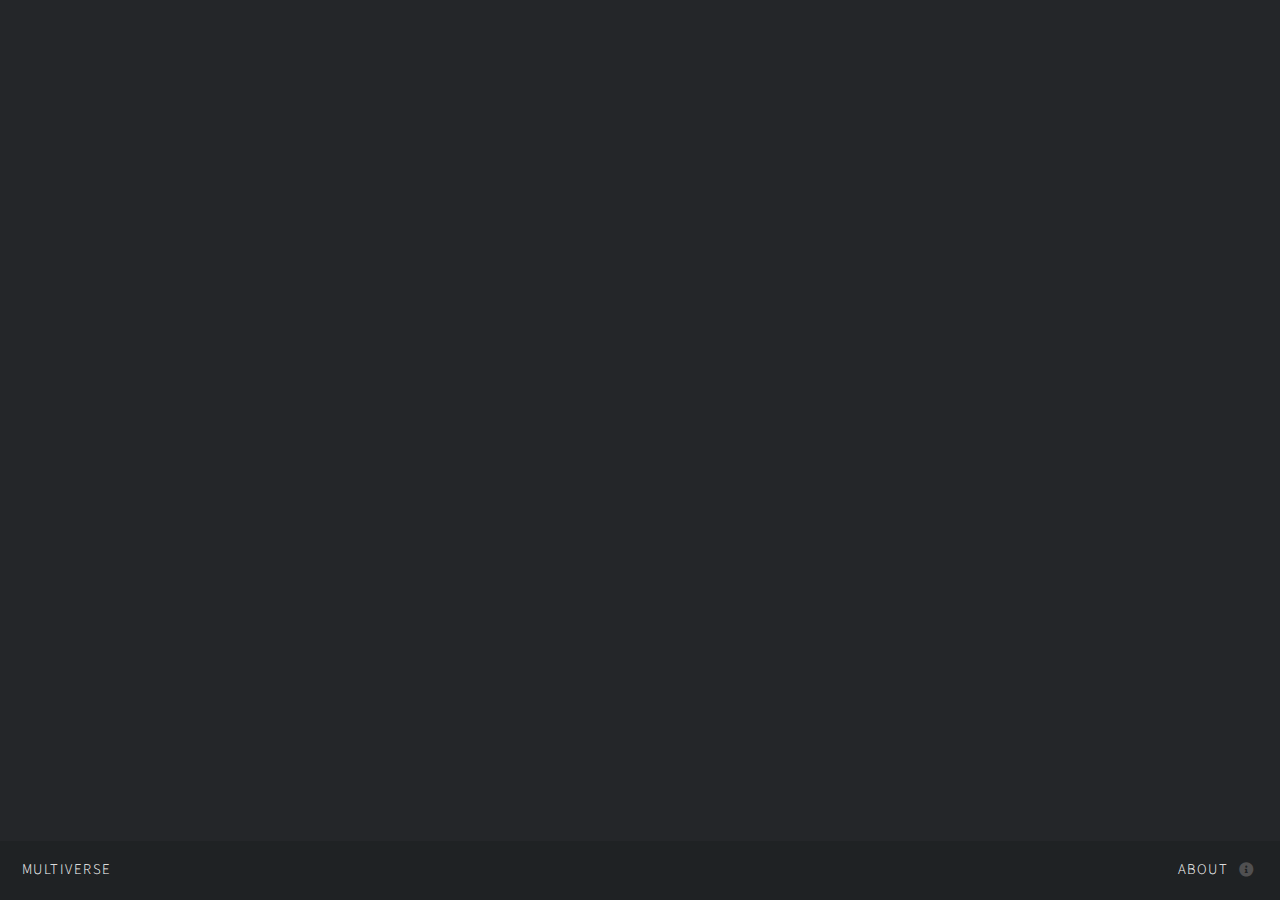
<file: index.html>
<!DOCTYPE HTML>
<html>

<head>
    <title>Multiverse by HTML5 UP</title>
    <meta charset="utf-8" />
    <meta name="viewport" content="width=device-width, initial-scale=1, user-scalable=no" />
    <link rel="stylesheet" href="assets/css/main.css" />
    <script defer src="js/main.js"></script>
</head>

<body>

    <!-- Wrapper -->
    <div id="wrapper">

        <!-- Header -->
        <header id="header">
            <h1><a href="index.html"><strong>Multiverse</strong></a></h1>
            <nav>
                <ul>
                    <li><a href="#footer" class="icon solid fa-info-circle">About</a></li>
                </ul>
            </nav>
        </header>

        <!-- Main -->
    </div>

    <!-- Footer -->
    <footer id="footer" class="panel">
        <div class="inner split">
            <div>
                <section>
                    <h2>Magna feugiat sed adipiscing</h2>
                    <p>Nulla consequat, ex ut suscipit rutrum, mi dolor tincidunt erat, et scelerisque turpis ipsum eget
                        quis orci mattis aliquet. Maecenas fringilla et ante at lorem et ipsum. Dolor nulla eu bibendum
                        sapien. Donec non pharetra dui. Nulla consequat, ex ut suscipit rutrum, mi dolor tincidunt erat,
                        et scelerisque turpis ipsum.</p>
                </section>
                <section>
                    <h2>Follow me on ...</h2>
                    <ul class="icons">
                        <li><a href="#" class="icon brands fa-twitter"><span class="label">Twitter</span></a></li>
                        <li><a href="#" class="icon brands fa-facebook-f"><span class="label">Facebook</span></a></li>
                        <li><a href="#" class="icon brands fa-instagram"><span class="label">Instagram</span></a></li>
                        <li><a href="#" class="icon brands fa-github"><span class="label">GitHub</span></a></li>
                        <li><a href="#" class="icon brands fa-dribbble"><span class="label">Dribbble</span></a></li>
                        <li><a href="#" class="icon brands fa-linkedin-in"><span class="label">LinkedIn</span></a></li>
                    </ul>
                </section>
                <p class="copyright">
                    &copy; Unttled. Design
                </p>
            </div>
            <div>
                <section>
                    <h2>Get in touch</h2>
                    <form method="post" action="#">
                        <div class="fields">
                            <div class="field half">
                                <input type="text" name="name" id="name" placeholder="Name" />
                            </div>
                            <div class="field half">
                                <input type="text" name="email" id="email" placeholder="Email" />
                            </div>
                            <div class="field">
                                <textarea name="message" id="message" rows="4" placeholder="Message"></textarea>
                            </div>
                        </div>
                        <ul class="actions">
                            <li><input type="submit" value="Send" class="primary" /></li>
                            <li><input type="reset" value="Reset" /></li>
                        </ul>
                    </form>
                </section>
            </div>
        </div>
    </footer>

    </div>

    <!--popup-->
    <div class="poptrox-overlay">
        <div style="display:inline-block;height:100%;vertical-align:middle;"></div>
        <div class="bg"></div>
        <div class="poptrox-popup">
            <div class="pic"><img src="images/fulls/02.jpg" alt=""></div>
            <div class="caption">
                <h2>Nisl adipiscing</h2>
            </div>

            <span class="closer" style="cursor: pointer;"></span>
            <div class="nav-previous" style=""></div>
            <div class="nav-next" style=""></div>
        </div>
    </div>
    <!--//popup end-->

</body>



</html>
</file>
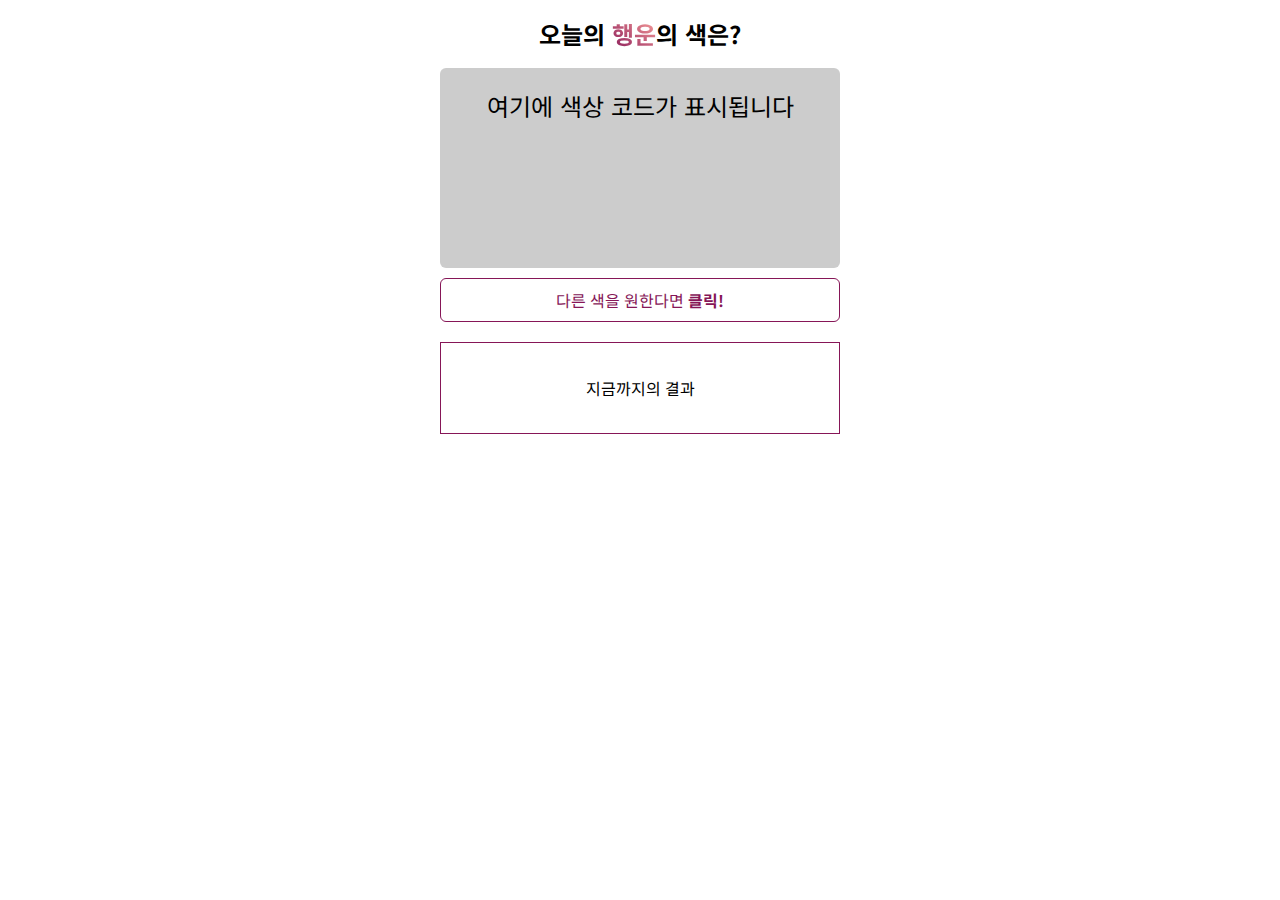
<file: random-color/index.html>
<!DOCTYPE html>
<html lang="ko">

<head>
    <meta charset="UTF-8">
    <meta name="viewport" content="width=device-width, initial-scale=1.0">
    <script defer src="js/index.js"></script>
    <link rel="stylesheet" href="css/index.css">
    <title>COLOR CHANGE BUTTON</title>
</head>

<body>
    <article>
        <h1 class="title">오늘의 <span>행운</span>의 색은?</h1>
        <div class="bg">
            <p>여기에 색상 코드가 표시됩니다</p>
        </div>
        <button>다른 색을 원한다면 <b>클릭!</b></button>
        <div class="result">
            <p>지금까지의 결과</p>
            <div class="total">
            </div>
        </div>
    </article>
</body>

</html>
</file>
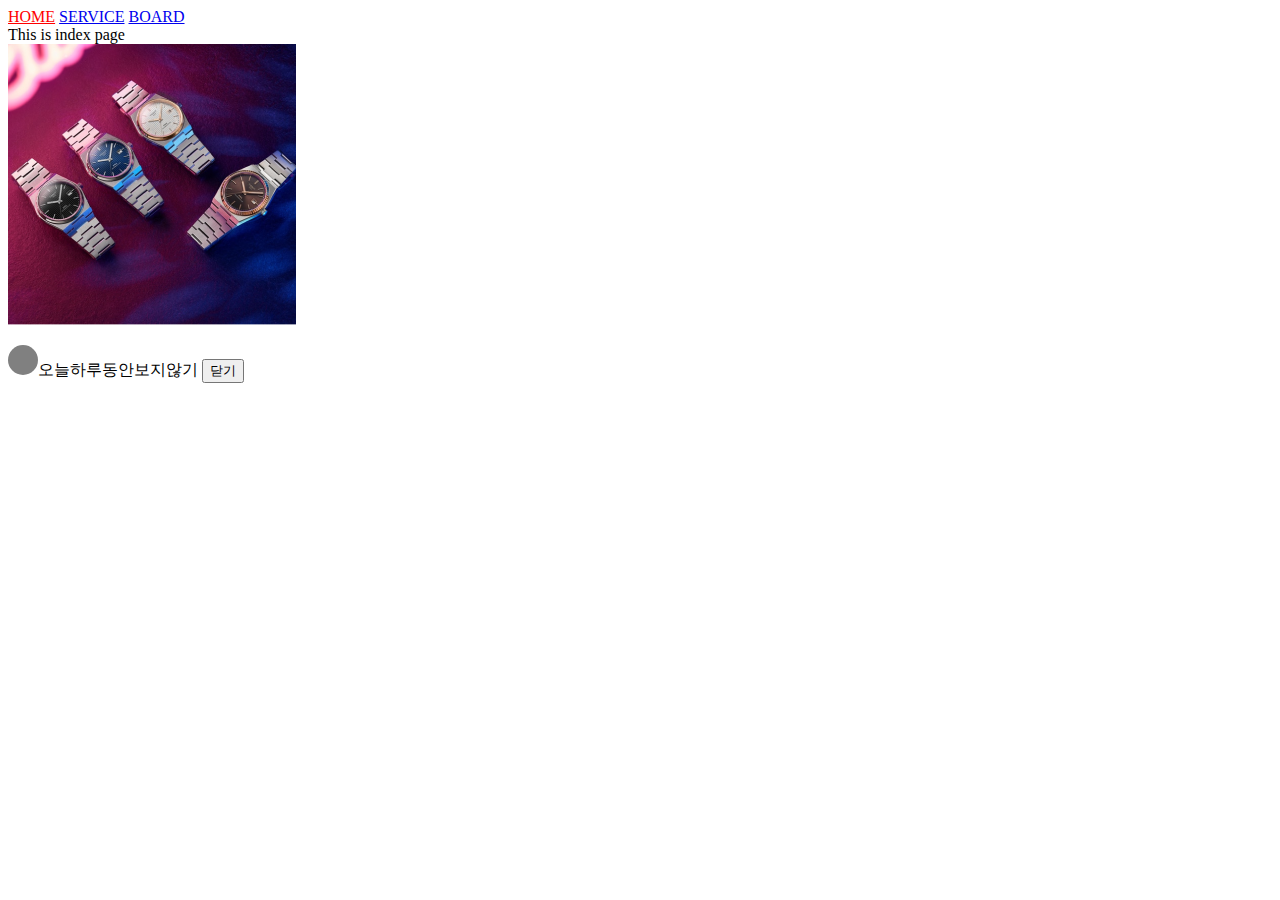
<file: storage/index.html>
<!DOCTYPE html>
<html lang="ko">

    <head>
        <meta charset="UTF-8">
        <meta name="viewport" content="width=device-width, initial-scale=1.0">
        <title>storage - index</title>
        <script defer src="./common.js"></script>
    </head>

    <body>
        <header>
            <nav>
                <a href="./index.html">HOME</a>
                <a href="./service.html">SERVICE</a>
                <a href="./board.html">BOARD</a>
            </nav>
        </header>
        <main> This is index page </main>

        <aside>
            <img src="./img/news1.png">
            <p>
                <input id="check" type="checkbox">
                <label for="check"></label>오늘하루동안보지않기
                <button>닫기</button>
            </p>
        </aside>

        <style>
            aside{display: none;}
            input[type='checkbox']{display: none;}
            label{
                display: inline-block;
                width: 30px;
                height: 30px;
                border-radius: 100%;
                background-color: gray;
                cursor: pointer;
            }
            #check:checked + label{
                background-color: red;
            }


            



        </style>
    </body>

</html>
</file>
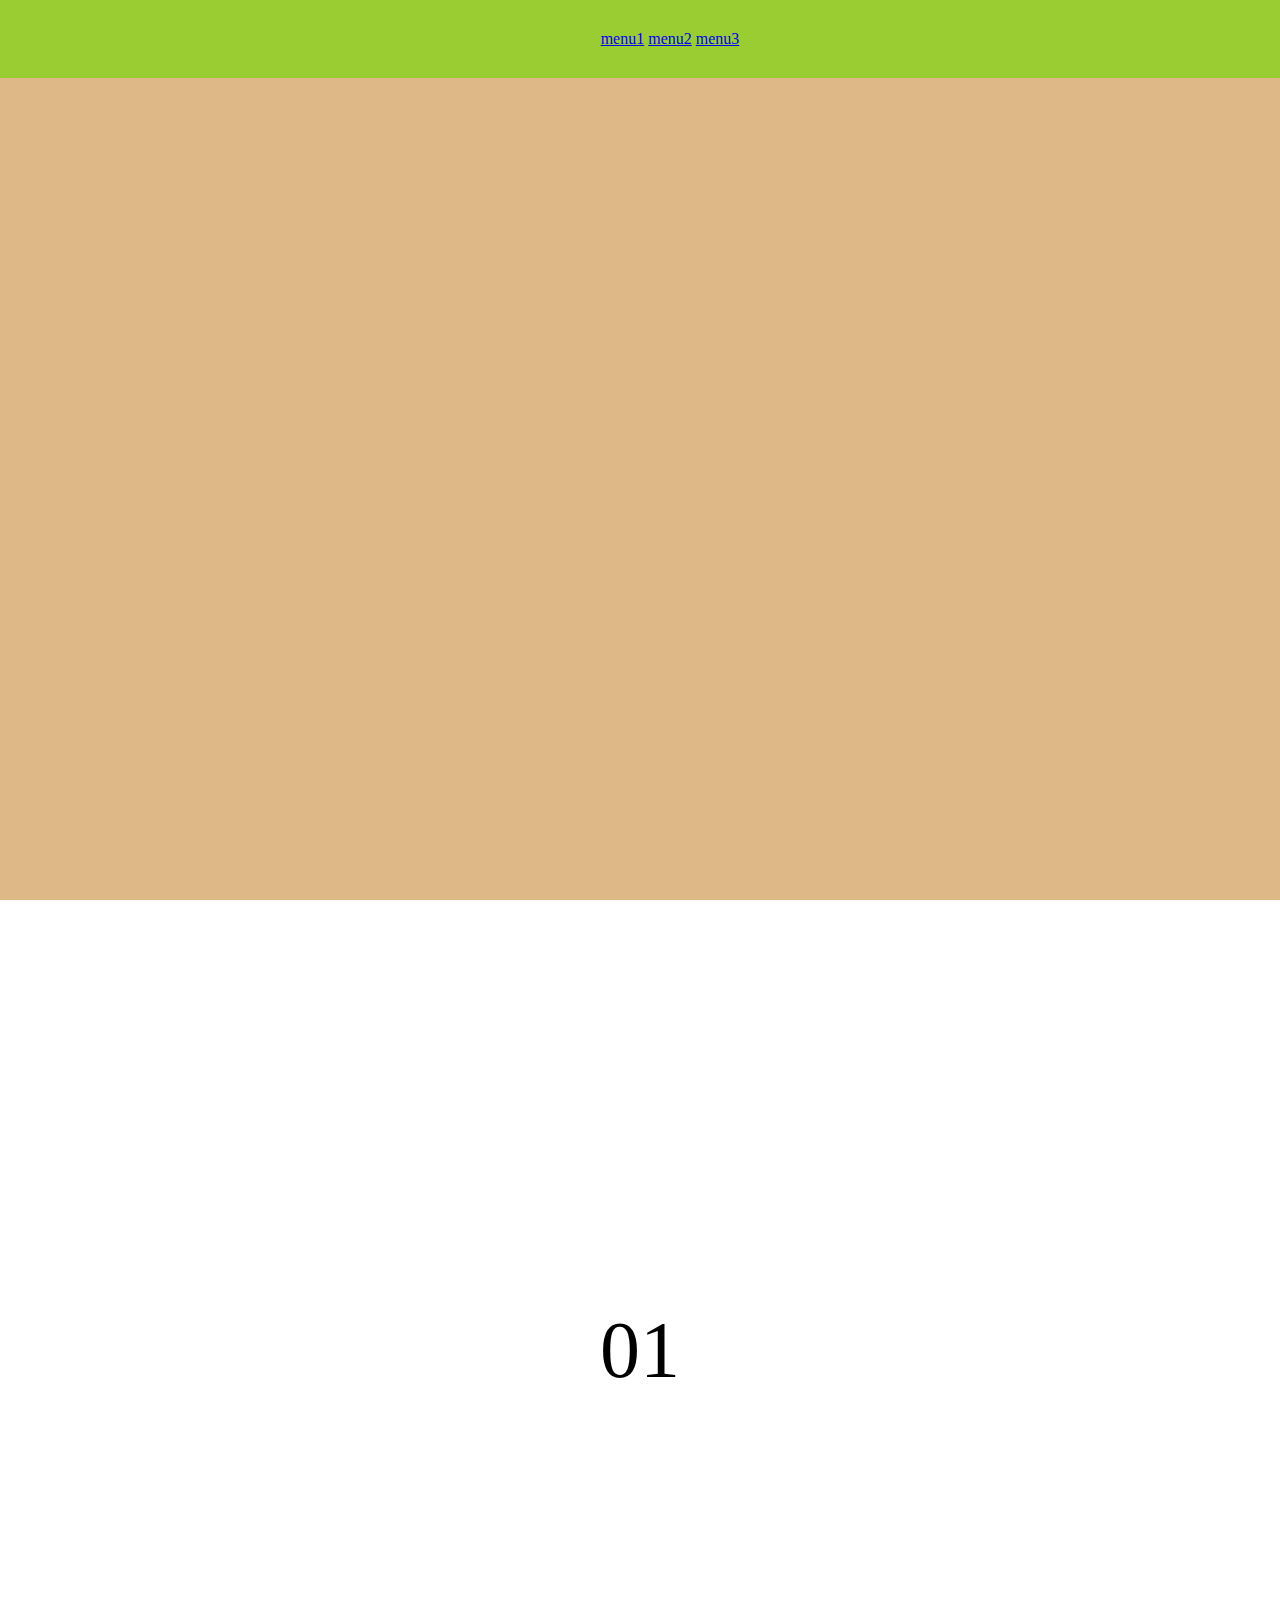
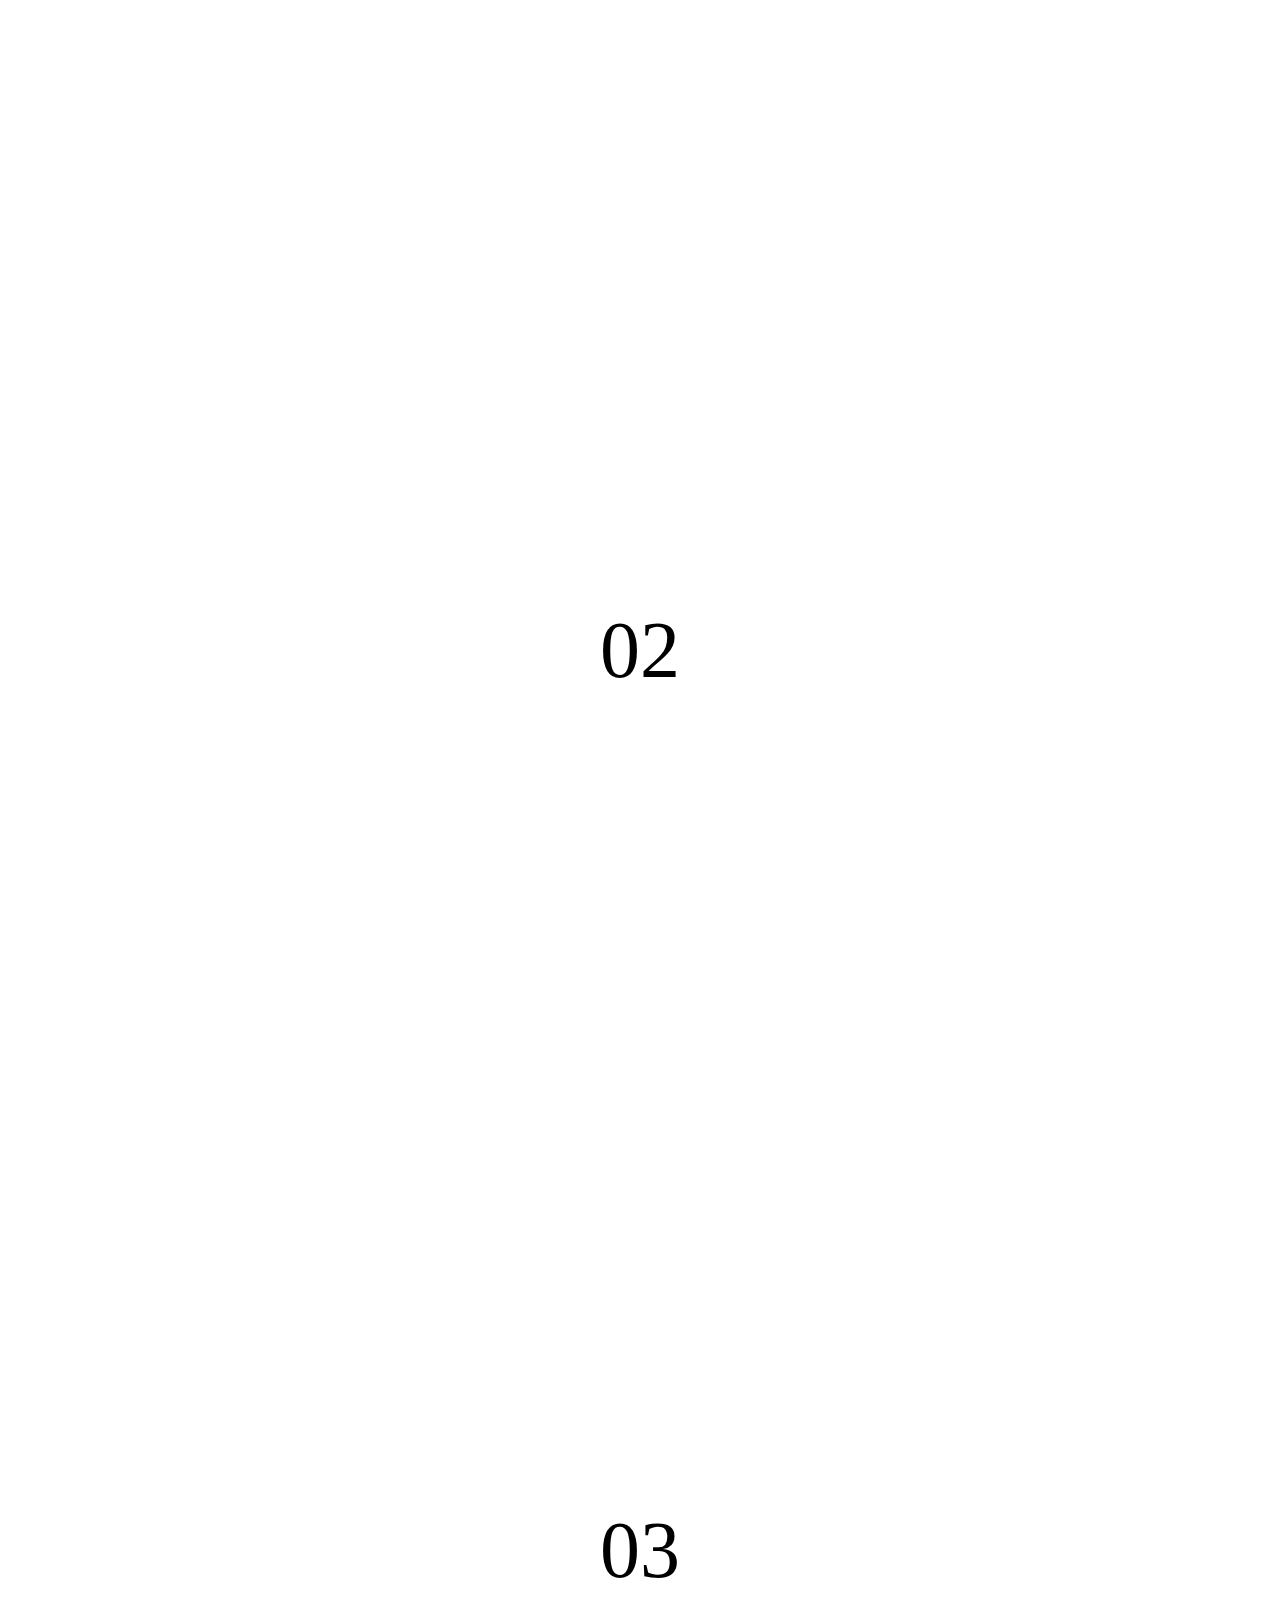
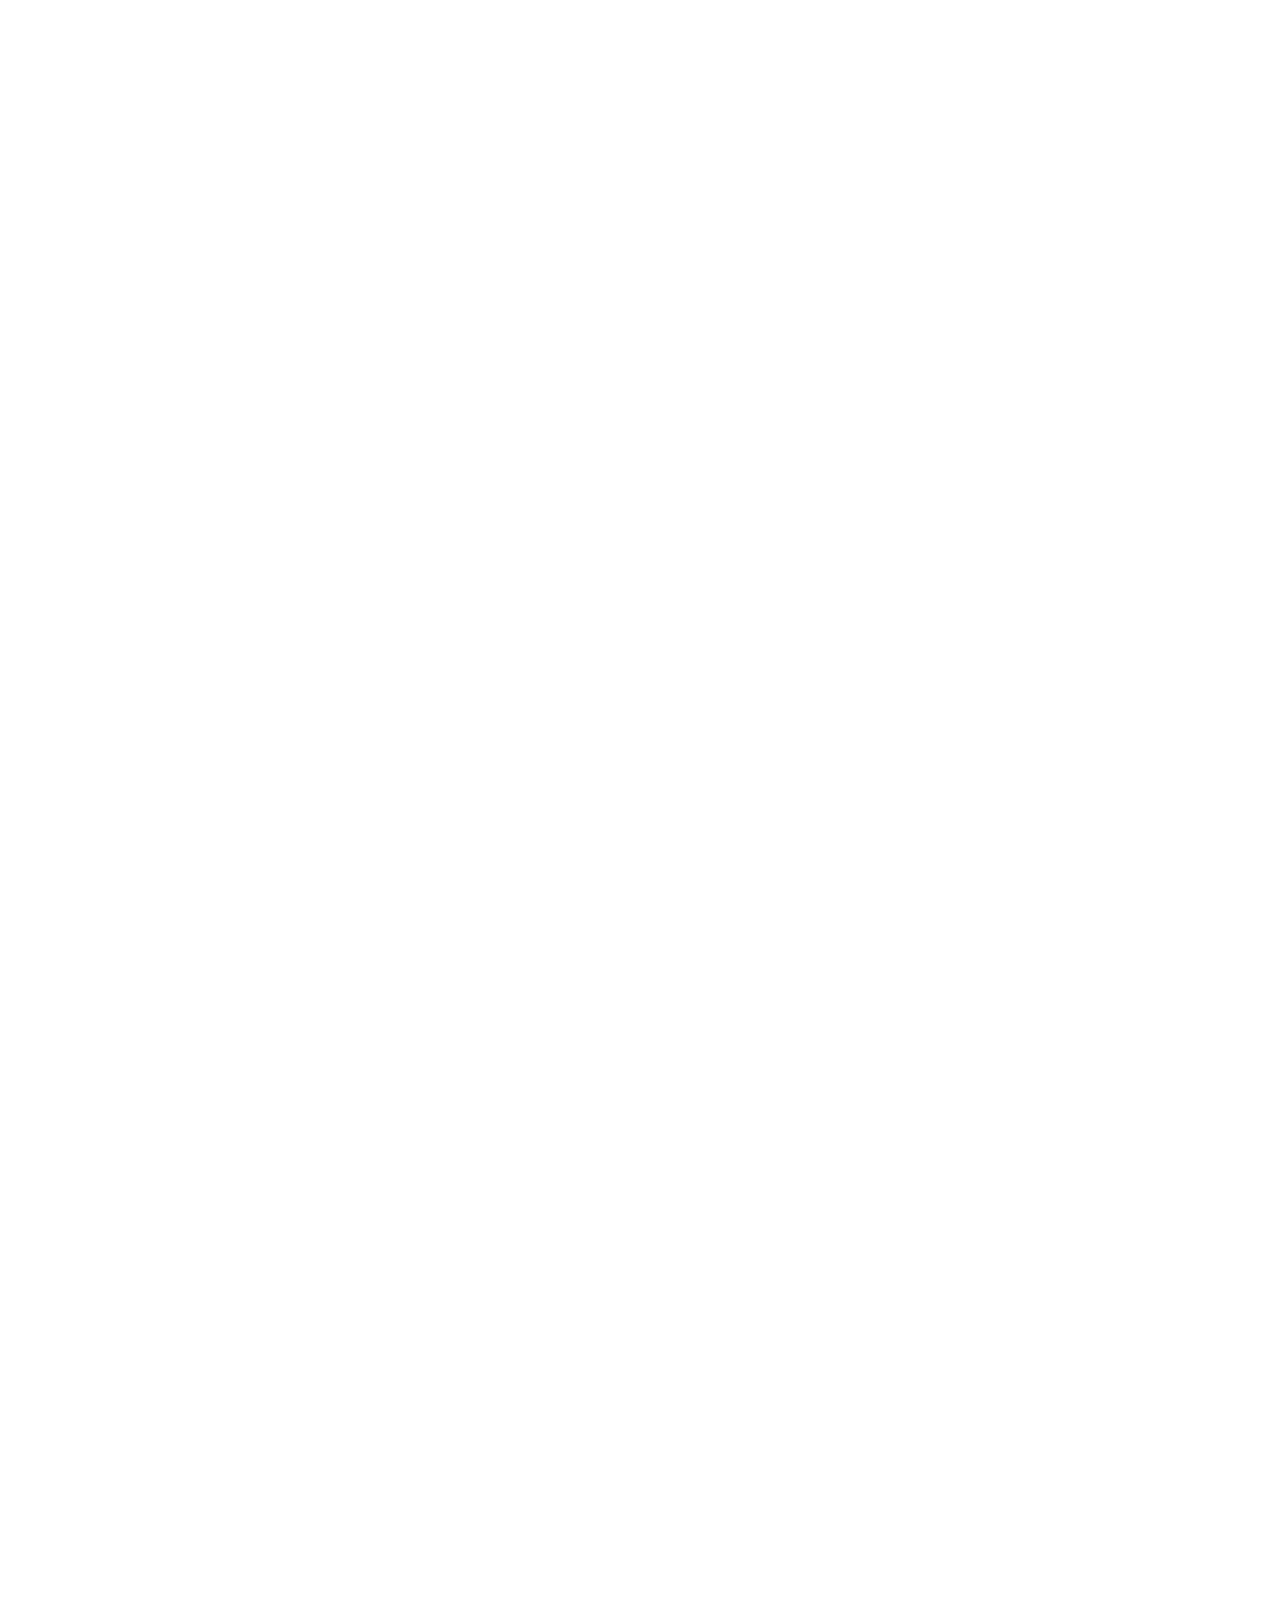
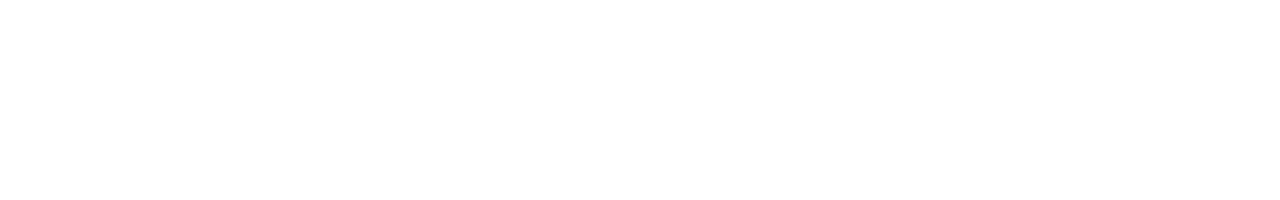
<file: scroll.html>
<!DOCTYPE html>
<html lang="en">
<head>
    <meta charset="UTF-8">
    <meta name="viewport" content="width=device-width, initial-scale=1.0">
    <title>scroll</title>
</head>
<body style="height: 5000px; margin:0;">
    <!-- 배경과 글자 속도가 다른 시차스크롤 = 이쁘다 -->


    <script>
        let i = 0;
        let status = {y:0, dy:0, state:true} //초기
        document.body.style.height = '5000px';
        
        window.onscroll = function(e){
            //방향, 여러번 실행
            let scrollTop = window.pageYOffset
            //상단으로부터 스크롤이 움직인 만큼의 수직 값
            //console.log('window.pageYOffset=' + window.pageYOffset)

            status.y = scrollTop



            /*삼항연산자
            (조건) ? '맞을때':'틀릴때';*/

            //status 업데이트!
            //수치를 비교해서 사용자가 위로 올렸는지 내렸는지 판단함
            status.state = (status.dy < status.y) ? true : false;
            status.dy = status.y
            //이전 스크롤수직값보다 스크롤 수직값이 크면(1차이날듯) 내린거고 높으면 올린거겠지

            //console.log(status.state)
            /*
            if(status.state){
                console.log()
            }else{
                console.log()
            }
            */

            //한번만 실행하도록
            let setTime;
            clearTimeout(setTime);//실행할라하면...삭제
            setTime = setTimeout(function(){
                // console.log('실행')
            }, 50);


            // console.log(document.body.scrollHeight)
            // console.log(window.pageYOffset + window.innerHeight)
            // innerHeight : 네비게이션 창을 제외한 높이

            i++;
            //console.log('i=' + i)
        }
    </script>

    <header id="header">
        <nav>
            <a href="#">menu1</a>
            <a href="#">menu2</a>
            <a href="#">menu3</a>
        </nav>
    </header>

    <main>
        <div id="spot"></div>
        <section> 01 </section>
        <section> 02 </section>
        <section> 03 </section>
    </main>

    <aside></aside>



    <!-------------------- style --------------------->
    <style>
        header{
            background-color: yellowgreen;
            padding: 30px;
            position: fixed;
            width: 100%;
            text-align:  center;
            transition: 1s;
        }
        header.active{transform: translateY(-100%);}

        section{ 
            height:100vh; 
            font-size:5rem;
            display: flex; 
            justify-content: center; 
            align-items: center;
        }

        #spot{height: 100vh; background-color: burlywood;}
        aside{
            position: fixed; right: 50px; bottom: 50px;
            border-radius: 100%;
            width: 60px; height: 60px;
            background-color: black;
            opacity: 0;
            transition: 0.5s;
        }
        aside.active{opacity: 1;}

    </style>
    



    <script>
        const elSection = document.querySelectorAll('section'),
            elMenu = document.querySelectorAll('#header a'),
            elAside = document.querySelector('aside');

            

        elMenu.forEach(function(menu, key){
            menu.onclick = function(e){
                e.preventDefault();
                elSection[key].scrollIntoView({behavior:'smooth'}); //특정 요소 위치로 화면을 이동시키는 메소드
            }
        })


        //onscroll은 중복적용이 안될수있어서 무한추가 가능한 addEvent~를 쓴당
        window.addEventListener('scroll', function(){
            if(status.state){ //true(내리면)
                header.classList.add('active');
            } else{
                header.classList.remove('active');
            }

            /*
            console.log('elSection[0].offsetTop='+elSection[0].offsetTop) //위로부터 얼마나 떨어져있는지(=pageYOffset과 같음)
            console.log('window.pageYOffset' + window.pageYOffset)
            */

            // 1번째 컨텐츠가 상단에 닿는 시점에 aside가 나타나게
            if (elSection[0].getBoundingClientRect().top < 0) { //elSection[0].offsetTop < window.pageYOffset
                elAside.classList.add('active');
            } else {
                elAside.classList.remove('active');
            }
            
            console.log(
                elSection[0].getBoundingClientRect() //~으로부터 얼마나 떨어져있느냐~(상대적)
            )
        })
        
        elAside.onclick = function (){ //최상단으로 이동
            window.scrollTo({
                top:0,
                left:0,
                behavior:'smooth'
            }) 
        }

    </script>














</body>
</html>
</file>
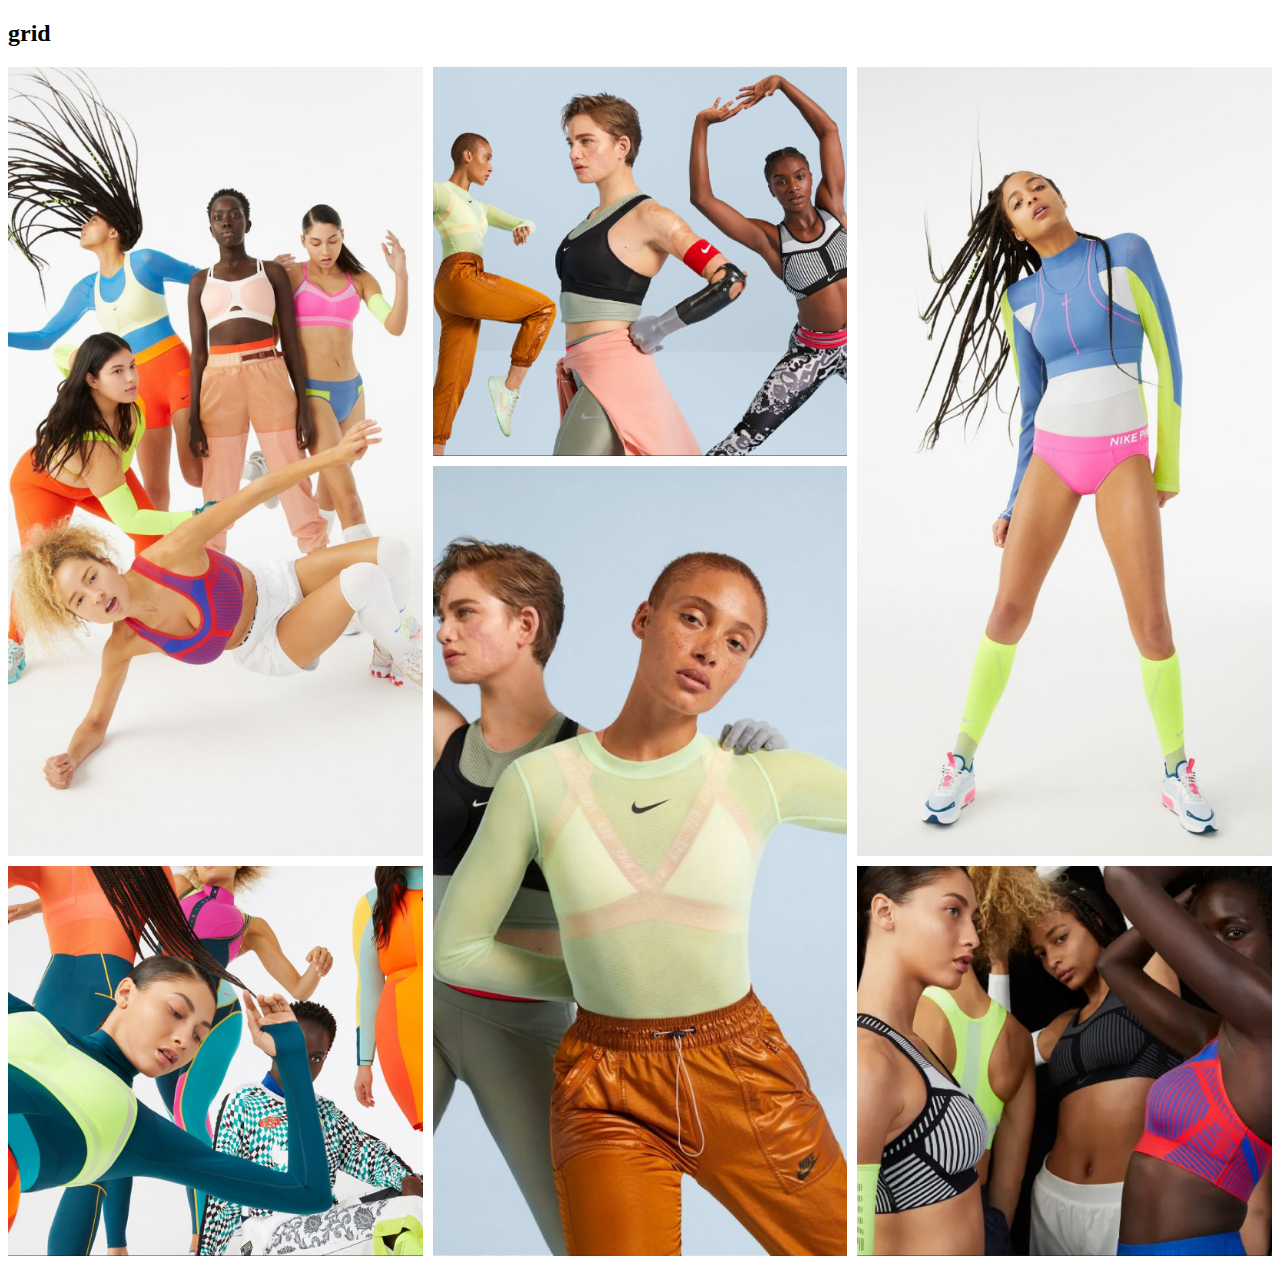
<file: grid/grid.html>
<!DOCTYPE html>
<html lang="en">

    <head>
        <meta charset="UTF-8">
        <meta name="viewport" content="width=device-width, initial-scale=1.0">
        <title>grid</title>
    </head>

    <body>
        <article>
            <h2>grid</h2>
            <div>
                <figure><img src="imgs/Rectangle 68.png" alt=""></figure>
                <figure><img src="imgs/Rectangle 69.png" alt=""></figure>
                <figure><img src="imgs/Rectangle 74.png" alt=""></figure>
                <figure><img src="imgs/Rectangle 73.png" alt=""></figure>
                <figure><img src="imgs/Rectangle 71.png" alt=""></figure>
                <figure><img src="imgs/Rectangle 75.png" alt=""></figure>
            </div>
        </article>
    </body>

    <style>
        article {}

        article div {
            display : grid;
            grid-template-columns: repeat(3, 1fr);
            /* grid-auto-rows: 200px; */
            grid-template-areas: 'a b c'
                                 'a d c'
                                 'e d f';
            gap: 10px;
        }

        article div > figure {
            margin : 0;
            height: 100%; 
            background-color: rgb(27,19,19);
            overflow: hidden;
        }

        figure img{
            width: 100%;
            height: 100%;
            transition: 0.5s;
        }

        figure:hover img{transform: scale(1.2);}

        /* article div > figure:nth-child(1) {
            grid-column: 1 / span 2;
            grid-row: 1;
        }

        article div > figure:nth-child(2) {
            grid-row: 1 / span 3;
        }

        article div > figure:nth-child(3),
        article div > figure:nth-child(4){
            grid-row: 2 / span 1;
        }

        article div > figure:nth-child(5),
        article div > figure:nth-child(6) {
            grid-row: 3 / span 1;
        } */

        article div > figure:nth-child(1){grid-area : a;}
        article div > figure:nth-child(2){grid-area : b;}
        article div > figure:nth-child(3){grid-area : c;}
        article div > figure:nth-child(4){grid-area : d;}
        article div > figure:nth-child(5){grid-area : e;}
        article div > figure:nth-child(6){grid-area : f;}

    </style>

</html>
</file>
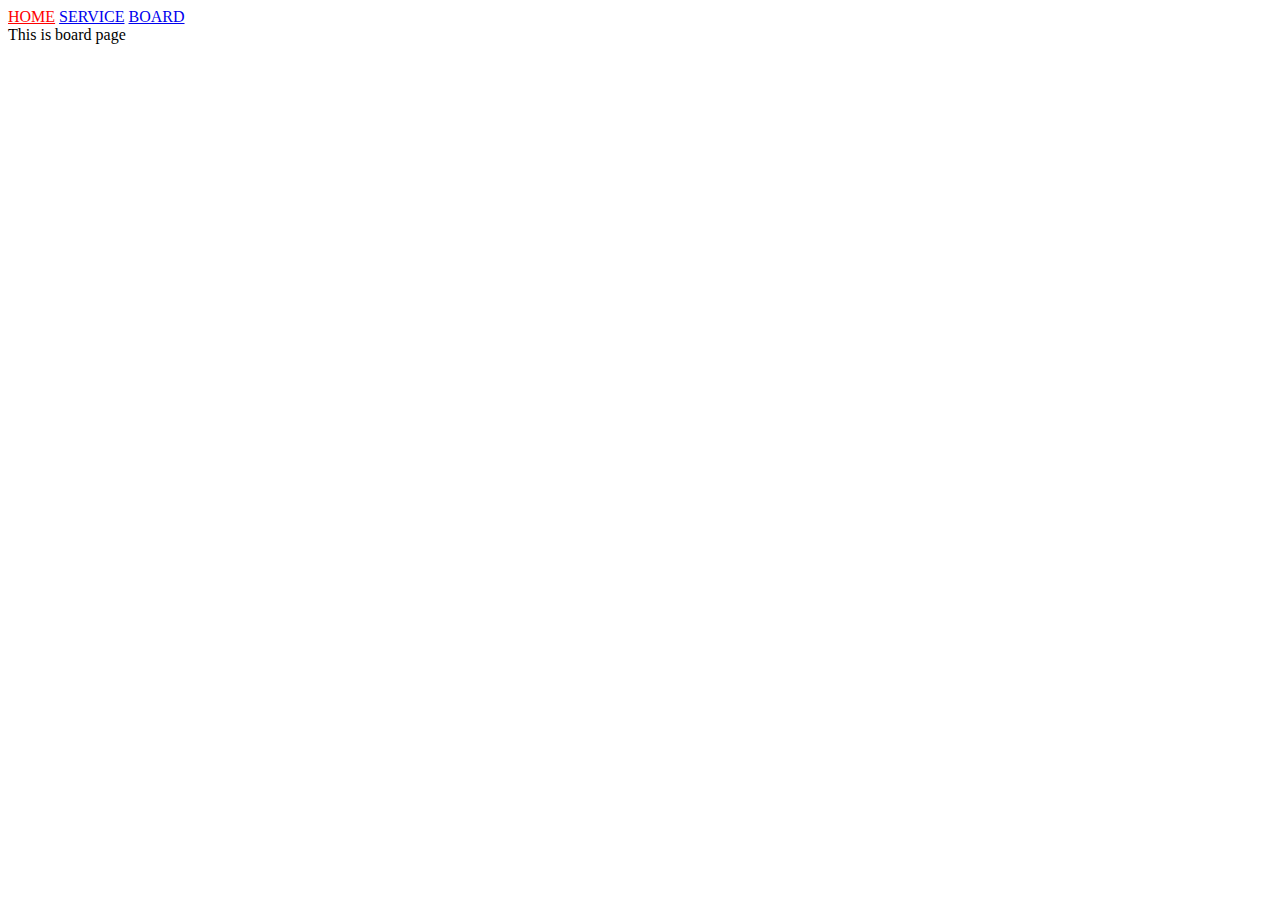
<file: storage/board.html>
<!DOCTYPE html>
<html lang="ko">
<head>
    <meta charset="UTF-8">
    <meta name="viewport" content="width=device-width, initial-scale=1.0">
    <title>storage - board</title>
    <script defer src="./common.js"></script>
</head>
<body>
    <header>
        <nav>
            <a href="./index.html">HOME</a>
            <a href="./service.html">SERVICE</a>
            <a href="./board.html">BOARD</a>
        </nav>
    </header>
    <main> This is board page </main>
</body>
</html>
</file>
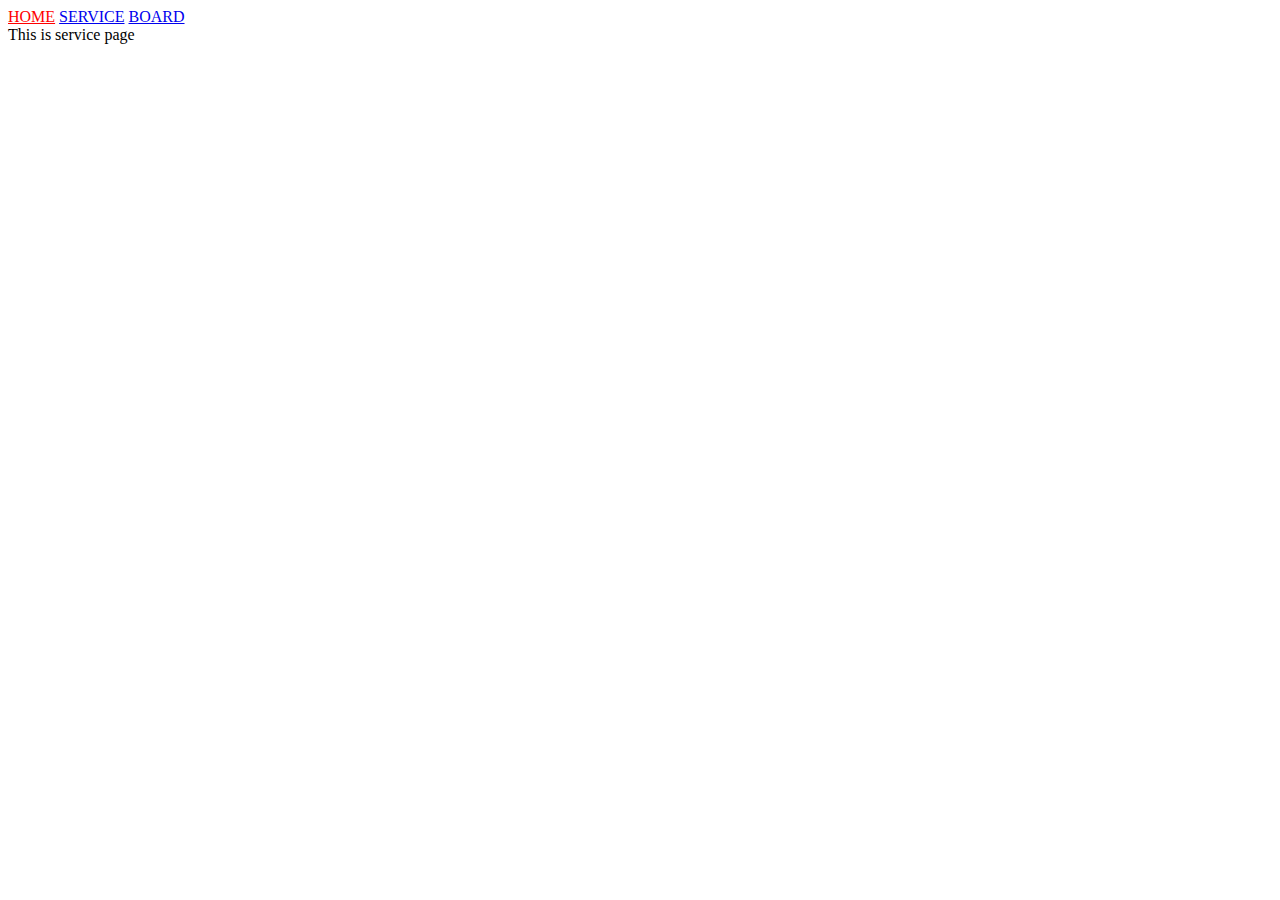
<file: storage/service.html>
<!DOCTYPE html>
<html lang="ko">
<head>
    <meta charset="UTF-8">
    <meta name="viewport" content="width=device-width, initial-scale=1.0">
    <title>storage - service</title>
    <script defer src="./common.js"></script>
</head>
<body>
    <header>
        <nav>
            <a href="./index.html">HOME</a>
            <a href="./service.html">SERVICE</a>
            <a href="./board.html">BOARD</a>
        </nav>
    </header>
    <main> This is service page </main>
</body>
</html>
</file>
<file: assets/css/main.css>
@import url(fontawesome-all.min.css);
@import url("https://fonts.googleapis.com/css?family=Source+Sans+Pro:300,300italic,400,400italic");

/*
	Multiverse by HTML5 UP
	html5up.net | @ajlkn
	Free for personal and commercial use under the CCA 3.0 license (html5up.net/license)
*/

@-moz-keyframes spinner {
	0% {
		-moz-transform: rotate(0deg);
		-webkit-transform: rotate(0deg);
		-ms-transform: rotate(0deg);
		transform: rotate(0deg);
	}

	100% {
		-moz-transform: rotate(359deg);
		-webkit-transform: rotate(359deg);
		-ms-transform: rotate(359deg);
		transform: rotate(359deg);
	}
}

@-webkit-keyframes spinner {
	0% {
		-moz-transform: rotate(0deg);
		-webkit-transform: rotate(0deg);
		-ms-transform: rotate(0deg);
		transform: rotate(0deg);
	}

	100% {
		-moz-transform: rotate(359deg);
		-webkit-transform: rotate(359deg);
		-ms-transform: rotate(359deg);
		transform: rotate(359deg);
	}
}

@-ms-keyframes spinner {
	0% {
		-moz-transform: rotate(0deg);
		-webkit-transform: rotate(0deg);
		-ms-transform: rotate(0deg);
		transform: rotate(0deg);
	}

	100% {
		-moz-transform: rotate(359deg);
		-webkit-transform: rotate(359deg);
		-ms-transform: rotate(359deg);
		transform: rotate(359deg);
	}
}

@keyframes spinner {
	0% {
		-moz-transform: rotate(0deg);
		-webkit-transform: rotate(0deg);
		-ms-transform: rotate(0deg);
		transform: rotate(0deg);
	}

	100% {
		-moz-transform: rotate(359deg);
		-webkit-transform: rotate(359deg);
		-ms-transform: rotate(359deg);
		transform: rotate(359deg);
	}
}

html, body, div, span, applet, object,
iframe, h1, h2, h3, h4, h5, h6, p, blockquote,
pre, a, abbr, acronym, address, big, cite,
code, del, dfn, em, img, ins, kbd, q, s, samp,
small, strike, strong, sub, sup, tt, var, b,
u, i, center, dl, dt, dd, ol, ul, li, fieldset,
form, label, legend, table, caption, tbody,
tfoot, thead, tr, th, td, article, aside,
canvas, details, embed, figure, figcaption,
footer, header, hgroup, menu, nav, output, ruby,
section, summary, time, mark, audio, video {
	margin: 0;
	padding: 0;
	border: 0;
	font-size: 100%;
	font: inherit;
	vertical-align: baseline;}

article, aside, details, figcaption, figure,
footer, header, hgroup, menu, nav, section {
	display: block;}

body {
	line-height: 1;
}

ol, ul {
	list-style: none;
}

blockquote, q {
	quotes: none;
}

	blockquote:before, blockquote:after, q:before, q:after {
		content: '';
		content: none;
	}

table {
	border-collapse: collapse;
	border-spacing: 0;
}

body {
	-webkit-text-size-adjust: none;
}

mark {
	background-color: transparent;
	color: inherit;
}

input::-moz-focus-inner {
	border: 0;
	padding: 0;
}

input, select, textarea {
	-moz-appearance: none;
	-webkit-appearance: none;
	-ms-appearance: none;
	appearance: none;
}

/* Basic */

	@-ms-viewport {
		width: device-width;
	}

	body {
		-ms-overflow-style: scrollbar;
	}

	@media screen and (max-width: 480px) {

		html, body {
			min-width: 320px;
		}

	}

	html {
		box-sizing: border-box;
	}

	*, *:before, *:after {
		box-sizing: inherit;
	}

	body {
		background: #242629;
	}

		body.is-preload *, body.is-preload *:before, body.is-preload *:after {
			-moz-animation: none !important;
			-webkit-animation: none !important;
			-ms-animation: none !important;
			animation: none !important;
			-moz-transition: none !important;
			-webkit-transition: none !important;
			-ms-transition: none !important;
			transition: none !important;
		}

		body.is-resizing *, body.is-resizing *:before, body.is-resizing *:after {
			-moz-animation: none !important;
			-webkit-animation: none !important;
			-ms-animation: none !important;
			animation: none !important;
			-moz-transition: none !important;
			-webkit-transition: none !important;
			-ms-transition: none !important;
			transition: none !important;
		}

/* Type */

	body, input, select, textarea {
		color: #a0a0a1;
		font-family: "Source Sans Pro", Helvetica, sans-serif;
		font-size: 15pt;
		font-weight: 300;
		letter-spacing: 0.025em;
		line-height: 1.65;
	}

		@media screen and (max-width: 1680px) {

			body, input, select, textarea {
				font-size: 11pt;
			}

		}

	a {
		-moz-transition: color 0.2s ease-in-out, border-bottom-color 0.2s ease-in-out;
		-webkit-transition: color 0.2s ease-in-out, border-bottom-color 0.2s ease-in-out;
		-ms-transition: color 0.2s ease-in-out, border-bottom-color 0.2s ease-in-out;
		transition: color 0.2s ease-in-out, border-bottom-color 0.2s ease-in-out;
		border-bottom: dotted 1px;
		color: #34a58e;
		text-decoration: none;
	}

		a:hover {
			border-bottom-color: transparent;
			color: #34a58e !important;
		}

	strong, b {
		color: #ffffff;
		font-weight: 300;
	}

	em, i {
		font-style: italic;
	}

	p {
		margin: 0 0 2em 0;
	}

	h1, h2, h3, h4, h5, h6 {
		color: #ffffff;
		font-weight: 300;
		letter-spacing: 0.1em;
		line-height: 1.5;
		margin: 0 0 1em 0;
		text-transform: uppercase;
	}

		h1 a, h2 a, h3 a, h4 a, h5 a, h6 a {
			color: inherit;
			text-decoration: none;
		}

	h1 {
		font-size: 2em;
	}

	h2 {
		font-size: 1.25em;
	}

	h3 {
		font-size: 1.1em;
	}

	h4 {
		font-size: 1em;
	}

	h5 {
		font-size: 0.9em;
	}

	h6 {
		font-size: 0.7em;
	}

	@media screen and (max-width: 736px) {

		h2 {
			font-size: 1em;
		}

		h3 {
			font-size: 0.9em;
		}

		h4 {
			font-size: 0.8em;
		}

		h5 {
			font-size: 0.7em;
		}

		h6 {
			font-size: 0.7em;
		}

	}

	sub {
		font-size: 0.8em;
		position: relative;
		top: 0.5em;
	}

	sup {
		font-size: 0.8em;
		position: relative;
		top: -0.5em;
	}

	blockquote {
		border-left: 4px #36383c;
		font-style: italic;
		margin: 0 0 2em 0;
		padding: 0.5em 0 0.5em 2em;
	}

	code {
		background: #34363b;
		border: solid 1px #36383c;
		font-family: "Courier New", monospace;
		font-size: 0.9em;
		margin: 0 0.25em;
		padding: 0.25em 0.65em;
	}

	pre {
		-webkit-overflow-scrolling: touch;
		font-family: "Courier New", monospace;
		font-size: 0.9em;
		margin: 0 0 2em 0;
	}

		pre code {
			display: block;
			line-height: 1.75;
			padding: 1em 1.5em;
			overflow-x: auto;
		}

	hr {
		border: 0;
		border-bottom: solid 1px #36383c;
		margin: 2em 0;
	}

		hr.major {
			margin: 3em 0;
		}

	.align-left {
		text-align: left;
	}

	.align-center {
		text-align: center;
	}

	.align-right {
		text-align: right;
	}

/* Button */

	input[type="submit"],
	input[type="reset"],
	input[type="button"],
	button,
	.button {
		-moz-appearance: none;
		-webkit-appearance: none;
		-ms-appearance: none;
		appearance: none;
		-moz-transition: background-color 0.2s ease-in-out, box-shadow 0.2s ease-in-out, color 0.2s ease-in-out;
		-webkit-transition: background-color 0.2s ease-in-out, box-shadow 0.2s ease-in-out, color 0.2s ease-in-out;
		-ms-transition: background-color 0.2s ease-in-out, box-shadow 0.2s ease-in-out, color 0.2s ease-in-out;
		transition: background-color 0.2s ease-in-out, box-shadow 0.2s ease-in-out, color 0.2s ease-in-out;
		background-color: transparent;
		border: 0;
		border-radius: 0;
		box-shadow: inset 0 0 0 2px #36383c;
		color: #ffffff !important;
		cursor: pointer;
		display: inline-block;
		font-size: 0.9em;
		font-weight: 300;
		height: 3.05556em;
		letter-spacing: 0.1em;
		line-height: 3.05556em;
		padding: 0 2.5em;
		text-align: center;
		text-decoration: none;
		text-transform: uppercase;
		white-space: nowrap;
	}

		input[type="submit"]:hover,
		input[type="reset"]:hover,
		input[type="button"]:hover,
		button:hover,
		.button:hover {
			box-shadow: inset 0 0 0 2px #34a58e;
			color: #34a58e !important;
		}

			input[type="submit"]:hover:active,
			input[type="reset"]:hover:active,
			input[type="button"]:hover:active,
			button:hover:active,
			.button:hover:active {
				background-color: rgba(52, 165, 142, 0.15);
				color: #34a58e !important;
			}

		input[type="submit"].icon,
		input[type="reset"].icon,
		input[type="button"].icon,
		button.icon,
		.button.icon {
			padding-left: 1.35em;
		}

			input[type="submit"].icon:before,
			input[type="reset"].icon:before,
			input[type="button"].icon:before,
			button.icon:before,
			.button.icon:before {
				margin-right: 0.5em;
			}

		input[type="submit"].fit,
		input[type="reset"].fit,
		input[type="button"].fit,
		button.fit,
		.button.fit {
			width: 100%;
		}

		input[type="submit"].small,
		input[type="reset"].small,
		input[type="button"].small,
		button.small,
		.button.small {
			font-size: 0.8em;
		}

		input[type="submit"].large,
		input[type="reset"].large,
		input[type="button"].large,
		button.large,
		.button.large {
			font-size: 1.35em;
		}

		input[type="submit"].primary,
		input[type="reset"].primary,
		input[type="button"].primary,
		button.primary,
		.button.primary {
			background-color: #34a58e;
			box-shadow: none;
		}

			input[type="submit"].primary:hover,
			input[type="reset"].primary:hover,
			input[type="button"].primary:hover,
			button.primary:hover,
			.button.primary:hover {
				background-color: #47c5ab;
				color: #ffffff !important;
			}

				input[type="submit"].primary:hover:active,
				input[type="reset"].primary:hover:active,
				input[type="button"].primary:hover:active,
				button.primary:hover:active,
				.button.primary:hover:active {
					background-color: #287e6d;
				}

		input[type="submit"].disabled, input[type="submit"]:disabled,
		input[type="reset"].disabled,
		input[type="reset"]:disabled,
		input[type="button"].disabled,
		input[type="button"]:disabled,
		button.disabled,
		button:disabled,
		.button.disabled,
		.button:disabled {
			pointer-events: none;
			opacity: 0.35;
		}

/* Form */

	form {
		margin: 0 0 2em 0;
	}

		form > :last-child {
			margin-bottom: 0;
		}

		form > .fields {
			display: -moz-flex;
			display: -webkit-flex;
			display: -ms-flex;
			display: flex;
			-moz-flex-wrap: wrap;
			-webkit-flex-wrap: wrap;
			-ms-flex-wrap: wrap;
			flex-wrap: wrap;
			width: calc(100% + 3em);
			margin: -1.5em 0 2em -1.5em;
		}

			form > .fields > .field {
				-moz-flex-grow: 0;
				-webkit-flex-grow: 0;
				-ms-flex-grow: 0;
				flex-grow: 0;
				-moz-flex-shrink: 0;
				-webkit-flex-shrink: 0;
				-ms-flex-shrink: 0;
				flex-shrink: 0;
				padding: 1.5em 0 0 1.5em;
				width: calc(100% - 1.5em);
			}

				form > .fields > .field.half {
					width: calc(50% - 0.75em);
				}

				form > .fields > .field.third {
					width: calc(100%/3 - 0.5em);
				}

				form > .fields > .field.quarter {
					width: calc(25% - 0.375em);
				}

		@media screen and (max-width: 736px) {

			form > .fields {
				width: calc(100% + 3em);
				margin: -1.5em 0 2em -1.5em;
			}

				form > .fields > .field {
					padding: 1.5em 0 0 1.5em;
					width: calc(100% - 1.5em);
				}

					form > .fields > .field.half {
						width: calc(100% - 1.5em);
					}

					form > .fields > .field.third {
						width: calc(100% - 1.5em);
					}

					form > .fields > .field.quarter {
						width: calc(100% - 1.5em);
					}

		}

	label {
		color: #ffffff;
		display: block;
		font-size: 0.9em;
		font-weight: 300;
		margin: 0 0 1em 0;
	}

	input[type="text"],
	input[type="password"],
	input[type="email"],
	input[type="tel"],
	input[type="search"],
	input[type="url"],
	select,
	textarea {
		-moz-appearance: none;
		-webkit-appearance: none;
		-ms-appearance: none;
		appearance: none;
		background: #34363b;
		border: 0;
		border-radius: 0;
		color: #a0a0a1;
		display: block;
		outline: 0;
		padding: 0 1em;
		text-decoration: none;
		width: 100%;
	}

		input[type="text"]:invalid,
		input[type="password"]:invalid,
		input[type="email"]:invalid,
		input[type="tel"]:invalid,
		input[type="search"]:invalid,
		input[type="url"]:invalid,
		select:invalid,
		textarea:invalid {
			box-shadow: none;
		}

		input[type="text"]:focus,
		input[type="password"]:focus,
		input[type="email"]:focus,
		input[type="tel"]:focus,
		input[type="search"]:focus,
		input[type="url"]:focus,
		select:focus,
		textarea:focus {
			box-shadow: inset 0 0 0 2px #34a58e;
		}

	select {
		background-image: url("data:image/svg+xml;charset=utf8,%3Csvg xmlns='http://www.w3.org/2000/svg' width='40' height='40' preserveAspectRatio='none' viewBox='0 0 40 40'%3E%3Cpath d='M9.4,12.3l10.4,10.4l10.4-10.4c0.2-0.2,0.5-0.4,0.9-0.4c0.3,0,0.6,0.1,0.9,0.4l3.3,3.3c0.2,0.2,0.4,0.5,0.4,0.9 c0,0.4-0.1,0.6-0.4,0.9L20.7,31.9c-0.2,0.2-0.5,0.4-0.9,0.4c-0.3,0-0.6-0.1-0.9-0.4L4.3,17.3c-0.2-0.2-0.4-0.5-0.4-0.9 c0-0.4,0.1-0.6,0.4-0.9l3.3-3.3c0.2-0.2,0.5-0.4,0.9-0.4S9.1,12.1,9.4,12.3z' fill='%2336383c' /%3E%3C/svg%3E");
		background-size: 1.25rem;
		background-repeat: no-repeat;
		background-position: calc(100% - 1rem) center;
		height: 2.75em;
		padding-right: 2.75em;
		text-overflow: ellipsis;
	}

		select option {
			color: #ffffff;
			background: #242629;
		}

		select:focus::-ms-value {
			background-color: transparent;
		}

		select::-ms-expand {
			display: none;
		}

	input[type="text"],
	input[type="password"],
	input[type="email"],
	input[type="tel"],
	input[type="search"],
	input[type="url"],
	select {
		height: 2.75em;
	}

	textarea {
		padding: 0.75em 1em;
	}

	input[type="checkbox"],
	input[type="radio"] {
		-moz-appearance: none;
		-webkit-appearance: none;
		-ms-appearance: none;
		appearance: none;
		display: block;
		float: left;
		margin-right: -2em;
		opacity: 0;
		width: 1em;
		z-index: -1;
	}

		input[type="checkbox"] + label,
		input[type="radio"] + label {
			text-decoration: none;
			color: #a0a0a1;
			cursor: pointer;
			display: inline-block;
			font-size: 1em;
			font-weight: 300;
			padding-left: 2.4em;
			padding-right: 0.75em;
			position: relative;
		}

			input[type="checkbox"] + label:before,
			input[type="radio"] + label:before {
				-moz-osx-font-smoothing: grayscale;
				-webkit-font-smoothing: antialiased;
				display: inline-block;
				font-style: normal;
				font-variant: normal;
				text-rendering: auto;
				line-height: 1;
				text-transform: none !important;
				font-family: 'Font Awesome 5 Free';
				font-weight: 900;
			}

			input[type="checkbox"] + label:before,
			input[type="radio"] + label:before {
				background: #34363b;
				content: '';
				display: inline-block;
				font-size: 0.8em;
				height: 2.0625em;
				left: 0;
				line-height: 2.0625em;
				position: absolute;
				text-align: center;
				top: 0;
				width: 2.0625em;
			}

		input[type="checkbox"]:checked + label:before,
		input[type="radio"]:checked + label:before {
			background: #34a58e;
			border-color: #34a58e;
			color: #ffffff;
			content: '\f00c';
		}

		input[type="checkbox"]:focus + label:before,
		input[type="radio"]:focus + label:before {
			box-shadow: 0 0 0 2px #34a58e;
		}

	input[type="radio"] + label:before {
		border-radius: 100%;
	}

	::-webkit-input-placeholder {
		color: #707071 !important;
		opacity: 1.0;
	}

	:-moz-placeholder {
		color: #707071 !important;
		opacity: 1.0;
	}

	::-moz-placeholder {
		color: #707071 !important;
		opacity: 1.0;
	}

	:-ms-input-placeholder {
		color: #707071 !important;
		opacity: 1.0;
	}

/* Icon */

	.icon {
		text-decoration: none;
		border-bottom: none;
		position: relative;
	}

		.icon:before {
			-moz-osx-font-smoothing: grayscale;
			-webkit-font-smoothing: antialiased;
			display: inline-block;
			font-style: normal;
			font-variant: normal;
			text-rendering: auto;
			line-height: 1;
			text-transform: none !important;
			font-family: 'Font Awesome 5 Free';
			font-weight: 400;
		}

		.icon > .label {
			display: none;
		}

		.icon:before {
			line-height: inherit;
		}

		.icon.solid:before {
			font-weight: 900;
		}

		.icon.brands:before {
			font-family: 'Font Awesome 5 Brands';
		}

/* List */

	ol {
		list-style: decimal;
		margin: 0 0 2em 0;
		padding-left: 1.25em;
	}

		ol li {
			padding-left: 0.25em;
		}

	ul {
		list-style: disc;
		margin: 0 0 2em 0;
		padding-left: 1em;
	}

		ul li {
			padding-left: 0.5em;
		}

		ul.alt {
			list-style: none;
			padding-left: 0;
		}

			ul.alt li {
				border-top: solid 1px #36383c;
				padding: 0.5em 0;
			}

				ul.alt li:first-child {
					border-top: 0;
					padding-top: 0;
				}

	dl {
		margin: 0 0 2em 0;
	}

		dl dt {
			display: block;
			font-weight: 300;
			margin: 0 0 1em 0;
		}

		dl dd {
			margin-left: 2em;
		}

/* Actions */

	ul.actions {
		display: -moz-flex;
		display: -webkit-flex;
		display: -ms-flex;
		display: flex;
		cursor: default;
		list-style: none;
		margin-left: -1em;
		padding-left: 0;
	}

		ul.actions li {
			padding: 0 0 0 1em;
			vertical-align: middle;
		}

		ul.actions.special {
			-moz-justify-content: center;
			-webkit-justify-content: center;
			-ms-justify-content: center;
			justify-content: center;
			width: 100%;
			margin-left: 0;
		}

			ul.actions.special li:first-child {
				padding-left: 0;
			}

		ul.actions.stacked {
			-moz-flex-direction: column;
			-webkit-flex-direction: column;
			-ms-flex-direction: column;
			flex-direction: column;
			margin-left: 0;
		}

			ul.actions.stacked li {
				padding: 1.3em 0 0 0;
			}

				ul.actions.stacked li:first-child {
					padding-top: 0;
				}

		ul.actions.fit {
			width: calc(100% + 1em);
		}

			ul.actions.fit li {
				-moz-flex-grow: 1;
				-webkit-flex-grow: 1;
				-ms-flex-grow: 1;
				flex-grow: 1;
				-moz-flex-shrink: 1;
				-webkit-flex-shrink: 1;
				-ms-flex-shrink: 1;
				flex-shrink: 1;
				width: 100%;
			}

				ul.actions.fit li > * {
					width: 100%;
				}

			ul.actions.fit.stacked {
				width: 100%;
			}

		@media screen and (max-width: 480px) {

			ul.actions:not(.fixed) {
				-moz-flex-direction: column;
				-webkit-flex-direction: column;
				-ms-flex-direction: column;
				flex-direction: column;
				margin-left: 0;
				width: 100% !important;
			}

				ul.actions:not(.fixed) li {
					-moz-flex-grow: 1;
					-webkit-flex-grow: 1;
					-ms-flex-grow: 1;
					flex-grow: 1;
					-moz-flex-shrink: 1;
					-webkit-flex-shrink: 1;
					-ms-flex-shrink: 1;
					flex-shrink: 1;
					padding: 1em 0 0 0;
					text-align: center;
					width: 100%;
				}

					ul.actions:not(.fixed) li > * {
						width: 100%;
					}

					ul.actions:not(.fixed) li:first-child {
						padding-top: 0;
					}

					ul.actions:not(.fixed) li input[type="submit"],
					ul.actions:not(.fixed) li input[type="reset"],
					ul.actions:not(.fixed) li input[type="button"],
					ul.actions:not(.fixed) li button,
					ul.actions:not(.fixed) li .button {
						width: 100%;
					}

						ul.actions:not(.fixed) li input[type="submit"].icon:before,
						ul.actions:not(.fixed) li input[type="reset"].icon:before,
						ul.actions:not(.fixed) li input[type="button"].icon:before,
						ul.actions:not(.fixed) li button.icon:before,
						ul.actions:not(.fixed) li .button.icon:before {
							margin-left: -0.5rem;
						}

		}

/* Icons */

	ul.icons {
		cursor: default;
		list-style: none;
		padding-left: 0;
	}

		ul.icons li {
			display: inline-block;
			padding: 0 1em 0 0;
		}

			ul.icons li:last-child {
				padding-right: 0;
			}

			ul.icons li .icon {
				color: #505051;
			}

				ul.icons li .icon:before {
					font-size: 1.5em;
				}

/* Table */

	.table-wrapper {
		-webkit-overflow-scrolling: touch;
		overflow-x: auto;
	}

	table {
		margin: 0 0 2em 0;
		width: 100%;
	}

		table tbody tr {
			border: solid 1px #36383c;
			border-left: 0;
			border-right: 0;
		}

			table tbody tr:nth-child(2n + 1) {
				background-color: #34363b;
			}

		table td {
			padding: 0.75em 0.75em;
		}

		table th {
			color: #ffffff;
			font-size: 0.9em;
			font-weight: 300;
			padding: 0 0.75em 0.75em 0.75em;
			text-align: left;
		}

		table thead {
			border-bottom: solid 2px #36383c;
		}

		table tfoot {
			border-top: solid 2px #36383c;
		}

		table.alt {
			border-collapse: separate;
		}

			table.alt tbody tr td {
				border: solid 1px #36383c;
				border-left-width: 0;
				border-top-width: 0;
			}

				table.alt tbody tr td:first-child {
					border-left-width: 1px;
				}

			table.alt tbody tr:first-child td {
				border-top-width: 1px;
			}

			table.alt thead {
				border-bottom: 0;
			}

			table.alt tfoot {
				border-top: 0;
			}

/* Panel */

        .panel {
            padding: 4em 4em 2em 4em ;
            transform: translateY(100%);
            transition: transform 0.5s ease;
            background: rgba(36, 38, 41, 0.975);
            bottom: 4em;
            left: 0;
            max-height: calc(80vh - 4em);
            overflow-y: auto;
            position: fixed;
            width: 100%;
            z-index: 10001;
        }

		.panel.active {
			transform: translateY(1px);
		}

		.panel > .inner {
			margin: 0 auto;
			max-width: 100%;
			width: 75em;
		}

			.panel > .inner.split {
				display: -moz-flex;
				display: -webkit-flex;
				display: -ms-flex;
				display: flex;
			}

				.panel > .inner.split > div {
					margin-left: 4em;
					width: 50%;
				}

				.panel > .inner.split > :first-child {
					margin-left: 0;
				}

		.panel > .closer {
			-moz-transition: opacity 0.2s ease-in-out;
			-webkit-transition: opacity 0.2s ease-in-out;
			-ms-transition: opacity 0.2s ease-in-out;
			transition: opacity 0.2s ease-in-out;
			background-image: url("images/close.svg");
			background-position: center;
			background-repeat: no-repeat;
			background-size: 3em;
			cursor: pointer;
			height: 5em;
			opacity: 0.25;
			position: absolute;
			right: 0;
			top: 0;
			width: 5em;
			z-index: 2;
		}

			.panel > .closer:hover {
				opacity: 1.0;
			}

		@media screen and (max-width: 1280px) {

			.panel {
				padding: 3em 3em 1em 3em ;
			}

				.panel > .inner.split > div {
					margin-left: 3em;
				}

				.panel > .closer {
					background-size: 2.5em;
					background-position: 75% 25%;
				}

		}

		@media screen and (max-width: 980px) {

			.panel > .inner.split {
				-moz-flex-direction: column;
				-webkit-flex-direction: column;
				-ms-flex-direction: column;
				flex-direction: column;
			}

				.panel > .inner.split > div {
					margin-left: 0;
					width: 100%;
				}

		}

		@media screen and (max-width: 736px) {

			.panel {
				-moz-transform: translateY(-100vh);
				-webkit-transform: translateY(-100vh);
				-ms-transform: translateY(-100vh);
				transform: translateY(-100vh);
				padding: 4em 2em 2em 2em ;
				bottom: auto;
				top: calc(4em - 1px);
			}

				.panel.active {
					-moz-transform: translateY(0);
					-webkit-transform: translateY(0);
					-ms-transform: translateY(0);
					transform: translateY(0);
				}

		}

/* Poptrox Popup */

	.poptrox-overlay {
        position: fixed; left: 0px; top: 0px; z-index: 20000; width: 100%; height: 100%; text-align: center; cursor: pointer; opacity: 1; display:none;
	}
    .bg{position:absolute;left:0;top:0;width:100%;height:100%;background:rgba(0,0,0,0.6);}
	.poptrox-popup {
		background: rgba(31, 34, 36, 0.6);
		box-shadow: 0 1em 3em 0.5em rgba(0, 0, 0, 0.25);
		cursor: default;
        display: inline-block; vertical-align: middle; position: relative; z-index: 1; cursor: pointer; min-width: 150px; min-height: 150px; width: auto; height: auto;
	}
    .poptrox-popup .pic img{
        vertical-align: bottom; max-width: 1124px; max-height: 869px;
    }

		.poptrox-popup:before {
			-moz-transition: opacity 0.2s ease-in-out;
			-webkit-transition: opacity 0.2s ease-in-out;
			-ms-transition: opacity 0.2s ease-in-out;
			transition: opacity 0.2s ease-in-out;
			background-image: -moz-linear-gradient(to left, rgba(31,34,36,0.35), rgba(31,34,36,0) 10em, rgba(31,34,36,0)), -moz-linear-gradient(to right, rgba(31,34,36,0.35), rgba(31,34,36,0) 10em, rgba(31,34,36,0));
			background-image: -webkit-linear-gradient(to left, rgba(31,34,36,0.35), rgba(31,34,36,0) 10em, rgba(31,34,36,0)), -webkit-linear-gradient(to right, rgba(31,34,36,0.35), rgba(31,34,36,0) 10em, rgba(31,34,36,0));
			background-image: -ms-linear-gradient(to left, rgba(31,34,36,0.35), rgba(31,34,36,0) 10em, rgba(31,34,36,0)), -ms-linear-gradient(to right, rgba(31,34,36,0.35), rgba(31,34,36,0) 10em, rgba(31,34,36,0));
			background-image: linear-gradient(to left, rgba(31,34,36,0.35), rgba(31,34,36,0) 10em, rgba(31,34,36,0)), linear-gradient(to right, rgba(31,34,36,0.35), rgba(31,34,36,0) 10em, rgba(31,34,36,0));
			content: '';
			display: block;
			height: 100%;
			left: 0;
			position: absolute;
			top: 0;
			width: 100%;
			z-index: 1;
			opacity: 1;
		}

		.poptrox-popup .closer {
			-moz-transition: opacity 0.2s ease-in-out;
			-webkit-transition: opacity 0.2s ease-in-out;
			-ms-transition: opacity 0.2s ease-in-out;
			transition: opacity 0.2s ease-in-out;
			background-image: url("images/close.svg");
			background-position: center;
			background-repeat: no-repeat;
			background-size: 3em;
			height: 5em;
			opacity: 0;
			position: absolute;
			right: 0;
			top: 0;
			width: 5em;
			z-index: 2;
		}

		.poptrox-popup .nav-previous,
		.poptrox-popup .nav-next {
			-moz-transition: opacity 0.2s ease-in-out;
			-webkit-transition: opacity 0.2s ease-in-out;
			-ms-transition: opacity 0.2s ease-in-out;
			transition: opacity 0.2s ease-in-out;
			background-image: url("images/arrow.svg");
			background-position: center;
			background-repeat: no-repeat;
			background-size: 5em;
			cursor: pointer;
			height: 8em;
			margin-top: -4em;
			opacity: 0;
			position: absolute;
			top: 50%;
			width: 6em;
			z-index: 2;
		}

		.poptrox-popup .nav-previous {
			-moz-transform: scaleX(-1);
			-webkit-transform: scaleX(-1);
			-ms-transform: scaleX(-1);
			transform: scaleX(-1);
			left: 0;
		}

		.poptrox-popup .nav-next {
			right: 0;
		}

		.poptrox-popup .caption {
			padding: 2em 2em 0.1em 2em ;
			background-image: -moz-linear-gradient(to top, rgba(16,16,16,0.45) 25%, rgba(16,16,16,0) 100%);
			background-image: -webkit-linear-gradient(to top, rgba(16,16,16,0.45) 25%, rgba(16,16,16,0) 100%);
			background-image: -ms-linear-gradient(to top, rgba(16,16,16,0.45) 25%, rgba(16,16,16,0) 100%);
			background-image: linear-gradient(to top, rgba(16,16,16,0.45) 25%, rgba(16,16,16,0) 100%);
			bottom: 0;
			cursor: default;
			left: 0;
			position: absolute;
			text-align: left;
			width: 100%;
			z-index: 2;
		}

			.poptrox-popup .caption h2, .poptrox-popup .caption h3, .poptrox-popup .caption h4, .poptrox-popup .caption h5, .poptrox-popup .caption h6 {
				margin: 0 0 0.5em 0;
			}

			.poptrox-popup .caption p {
				color: #ffffff;
			}

		.poptrox-popup .loader {
			-moz-animation: spinner 1s infinite linear !important;
			-webkit-animation: spinner 1s infinite linear !important;
			-ms-animation: spinner 1s infinite linear !important;
			animation: spinner 1s infinite linear !important;
			background-image: url("images/spinner.svg");
			background-position: center;
			background-repeat: no-repeat;
			background-size: contain;
			display: block;
			font-size: 2em;
			height: 2em;
			left: 50%;
			line-height: 2em;
			margin: -1em 0 0 -1em;
			opacity: 0.25;
			position: absolute;
			text-align: center;
			top: 50%;
			width: 2em;
		}

		.poptrox-popup:hover .closer,
		.poptrox-popup:hover .nav-previous,
		.poptrox-popup:hover .nav-next {
			opacity: 0.5;
		}

			.poptrox-popup:hover .closer:hover,
			.poptrox-popup:hover .nav-previous:hover,
			.poptrox-popup:hover .nav-next:hover {
				opacity: 1.0;
			}

		.poptrox-popup.loading:before {
			opacity: 0;
		}

		body.touch .poptrox-popup .closer,
		body.touch .poptrox-popup .nav-previous,
		body.touch .poptrox-popup .nav-next {
			opacity: 1.0 !important;
		}

		@media screen and (max-width: 980px) {

			.poptrox-popup .closer {
				background-size: 3em;
			}

			.poptrox-popup .nav-previous,
			.poptrox-popup .nav-next {
				background-size: 4em;
			}

		}

		@media screen and (max-width: 736px) {

			.poptrox-popup:before {
				display: none;
			}

			.poptrox-popup .caption {
				display: none !important;
			}

			.poptrox-popup .closer,
			.poptrox-popup .nav-previous,
			.poptrox-popup .nav-next {
				display: none !important;
			}

		}

/* Wrapper */

	#wrapper {
		-moz-transition: -moz-filter 0.5s ease, -webkit-filter 0.5s ease, -ms-filter 0.5s ease, -moz-filter 0.5s ease;
		-webkit-transition: -moz-filter 0.5s ease, -webkit-filter 0.5s ease, -ms-filter 0.5s ease, -webkit-filter 0.5s ease;
		-ms-transition: -moz-filter 0.5s ease, -webkit-filter 0.5s ease, -ms-filter 0.5s ease, -ms-filter 0.5s ease;
		transition: -moz-filter 0.5s ease, -webkit-filter 0.5s ease, -ms-filter 0.5s ease, filter 0.5s ease;
		position: relative;
	}

		#wrapper:after {
			pointer-events: none;
			-moz-transition: opacity 0.5s ease, visibility 0.5s;
			-webkit-transition: opacity 0.5s ease, visibility 0.5s;
			-ms-transition: opacity 0.5s ease, visibility 0.5s;
			transition: opacity 0.5s ease, visibility 0.5s;
			background: rgba(36, 38, 41, 0.5);
			content: '';
			display: block;
			height: 100%;
			left: 0;
			opacity: 0;
			position: absolute;
			top: 0;
			visibility: hidden;
			width: 100%;
			z-index: 1;
		}

			body.ie #wrapper:after {
				background: rgba(36, 38, 41, 0.8);
			}

		body.modal-active #wrapper {
			-moz-filter: blur(8px);
			-webkit-filter: blur(8px);
			-ms-filter: blur(8px);
			filter: blur(8px);
		}

			body.modal-active #wrapper:after {
				pointer-events: auto;
				opacity: 1;
				visibility: visible;
				z-index: 10003;
			}

		#wrapper:before {
			-moz-animation: spinner 1s infinite linear !important;
			-webkit-animation: spinner 1s infinite linear !important;
			-ms-animation: spinner 1s infinite linear !important;
			animation: spinner 1s infinite linear !important;
			pointer-events: none;
			-moz-transition: top 0.75s ease-in-out, opacity 0.35s ease-out, visibility 0.35s;
			-webkit-transition: top 0.75s ease-in-out, opacity 0.35s ease-out, visibility 0.35s;
			-ms-transition: top 0.75s ease-in-out, opacity 0.35s ease-out, visibility 0.35s;
			transition: top 0.75s ease-in-out, opacity 0.35s ease-out, visibility 0.35s;
			background-image: url("images/spinner.svg");
			background-position: center;
			background-repeat: no-repeat;
			background-size: contain;
			content: '';
			display: block;
			font-size: 2em;
			height: 2em;
			left: 50%;
			line-height: 2em;
			margin: -1em 0 0 -1em;
			opacity: 0;
			position: fixed;
			text-align: center;
			top: 75%;
			visibility: hidden;
			width: 2em;
		}

		body.is-preload #wrapper:before {
			-moz-transition: opacity 1s ease-out !important;
			-webkit-transition: opacity 1s ease-out !important;
			-ms-transition: opacity 1s ease-out !important;
			transition: opacity 1s ease-out !important;
			-moz-transition-delay: 0.5s !important;
			-webkit-transition-delay: 0.5s !important;
			-ms-transition-delay: 0.5s !important;
			transition-delay: 0.5s !important;
			opacity: 0.25;
			top: 50%;
			visibility: visible;
		}

/* Header */

	body {
		padding: 0 0 4em 0;
	}

	#header {
		-moz-transform: translateY(0);
		-webkit-transform: translateY(0);
		-ms-transform: translateY(0);
		transform: translateY(0);
		-moz-transition: -moz-transform 1s ease;
		-webkit-transition: -webkit-transform 1s ease;
		-ms-transition: -ms-transform 1s ease;
		transition: transform 1s ease;
		-moz-user-select: none;
		-ms-user-select: none;
		-webkit-user-select: none;
		background: #1f2224;
		bottom: -1em;
		height: 5em;
		left: 0;
		line-height: 4em;
		padding: 0 1.5em;
		position: fixed;
		user-select: none;
		width: 100%;
		z-index: 10002;
	}

		body.is-preload #header {
			-moz-transform: translateY(4em);
			-webkit-transform: translateY(4em);
			-ms-transform: translateY(4em);
			transform: translateY(4em);
		}

		#header h1 {
			color: #a0a0a1;
			display: inline-block;
			font-size: 1em;
			line-height: 1;
			margin: 0;
			vertical-align: middle;
		}

			#header h1 a {
				border: 0;
				color: inherit;
			}

				#header h1 a:hover {
					color: inherit !important;
				}

		#header nav {
			position: absolute;
			right: 0;
			top: 0;
		}

			#header nav > ul {
				list-style: none;
				margin: 0;
				padding: 0;
			}

				#header nav > ul > li {
					display: inline-block;
					padding: 0;
				}

					#header nav > ul > li a {
						-moz-transition: background-color 0.5s ease;
						-webkit-transition: background-color 0.5s ease;
						-ms-transition: background-color 0.5s ease;
						transition: background-color 0.5s ease;
						border: 0;
						color: #ffffff;
						display: inline-block;
						letter-spacing: 0.1em;
						padding: 0 1.65em;
						text-transform: uppercase;
					}

						#header nav > ul > li a.icon:before {
							color: #505051;
							float: right;
							margin-left: 0.75em;
						}

						#header nav > ul > li a:hover {
							color: #ffffff !important;
						}

						#header nav > ul > li a.active {
							background-color: #242629;
						}

	@media screen and (max-width: 736px) {

		body {
			padding: 4em 0 0 0;
		}

		#header {
			-moz-transform: translateY(0);
			-webkit-transform: translateY(0);
			-ms-transform: translateY(0);
			transform: translateY(0);
			bottom: auto;
			height: 4em;
			padding: 0 1em;
			top: 0;
		}

			body.is-preload #header {
				-moz-transform: translateY(-3.4em);
				-webkit-transform: translateY(-3.4em);
				-ms-transform: translateY(-3.4em);
				transform: translateY(-3.4em);
			}

			#header h1 {
				font-size: 0.9em;
			}

			#header nav > ul > li a {
				font-size: 0.9em;
				padding: 0 1.15em;
			}

	}

/* Main */

	#main {
		-moz-transition: -moz-filter 0.5s ease, -webkit-filter 0.5s ease, -ms-filter 0.5s ease, -moz-filter 0.5s ease;
		-webkit-transition: -moz-filter 0.5s ease, -webkit-filter 0.5s ease, -ms-filter 0.5s ease, -webkit-filter 0.5s ease;
		-ms-transition: -moz-filter 0.5s ease, -webkit-filter 0.5s ease, -ms-filter 0.5s ease, -ms-filter 0.5s ease;
		transition: -moz-filter 0.5s ease, -webkit-filter 0.5s ease, -ms-filter 0.5s ease, filter 0.5s ease;
		display: -moz-flex;
		display: -webkit-flex;
		display: -ms-flex;
		display: flex;
		-moz-flex-wrap: wrap;
		-webkit-flex-wrap: wrap;
		-ms-flex-wrap: wrap;
		flex-wrap: wrap;
		-webkit-tap-highlight-color: rgba(255, 255, 255, 0);
	}

		#main .thumb {
			-moz-transition: opacity 1.25s ease-in-out;
			-webkit-transition: opacity 1.25s ease-in-out;
			-ms-transition: opacity 1.25s ease-in-out;
			transition: opacity 1.25s ease-in-out;
			pointer-events: auto;
			-webkit-tap-highlight-color: rgba(255, 255, 255, 0);
			opacity: 1;
			overflow: hidden;
			position: relative;
		}

			#main .thumb:after {
				background-image: -moz-linear-gradient(to top, rgba(10,17,25,0.35) 5%, rgba(10,17,25,0) 35%);
				background-image: -webkit-linear-gradient(to top, rgba(10,17,25,0.35) 5%, rgba(10,17,25,0) 35%);
				background-image: -ms-linear-gradient(to top, rgba(10,17,25,0.35) 5%, rgba(10,17,25,0) 35%);
				background-image: linear-gradient(to top, rgba(10,17,25,0.35) 5%, rgba(10,17,25,0) 35%);
				pointer-events: none;
				background-size: cover;
				content: '';
				display: block;
				height: 100%;
				left: 0;
				position: absolute;
				top: 0;
				width: 100%;
			}

			#main .thumb > .image {
				-webkit-tap-highlight-color: rgba(255, 255, 255, 0);
				background-position: center;
				background-repeat: no-repeat;
				background-size: cover;
				border: 0;
				height: 100%;
				left: 0;
				position: absolute;
				top: 0;
				width: 100%;
			}
            #main .thumb > .image img{width:100%; height:100%;}

			#main .thumb > h2 {
				pointer-events: none;
				bottom: 1.875em;
				font-size: 0.8em;
				left: 2.1875em;
				margin: 0;
				position: absolute;
				z-index: 1;
			}

			#main .thumb > p {
				display: none;
			}

		#main:after {
			pointer-events: none;
			-moz-transition: opacity 0.5s ease, visibility 0.5s;
			-webkit-transition: opacity 0.5s ease, visibility 0.5s;
			-ms-transition: opacity 0.5s ease, visibility 0.5s;
			transition: opacity 0.5s ease, visibility 0.5s;
			background: rgba(36, 38, 41, 0.25);
			content: '';
			display: block;
			height: 100%;
			left: 0;
			opacity: 0;
			position: absolute;
			top: 0;
			visibility: hidden;
			width: 100%;
			z-index: 1;
		}

			body.ie #main:after {
				background: rgba(36, 38, 41, 0.55);
			}

		body.content-active #main {
			-moz-filter: blur(6px);
			-webkit-filter: blur(6px);
			-ms-filter: blur(6px);
			filter: blur(6px);
		}

			body.content-active #main:after {
				pointer-events: auto;
				opacity: 1;
				visibility: visible;
			}

		body.is-preload #main .thumb {
			pointer-events: none;
			opacity: 0;
		}

		#main .thumb {
			-moz-transition-delay: 2.525s;
			-webkit-transition-delay: 2.525s;
			-ms-transition-delay: 2.525s;
			transition-delay: 2.525s;
			height: calc(40vh - 2em);
			min-height: 20em;
			width: 25%;
		}

			#main .thumb:nth-child(1) {
				-moz-transition-delay: 0.65s;
				-webkit-transition-delay: 0.65s;
				-ms-transition-delay: 0.65s;
				transition-delay: 0.65s;
			}

			#main .thumb:nth-child(2) {
				-moz-transition-delay: 0.8s;
				-webkit-transition-delay: 0.8s;
				-ms-transition-delay: 0.8s;
				transition-delay: 0.8s;
			}

			#main .thumb:nth-child(3) {
				-moz-transition-delay: 0.95s;
				-webkit-transition-delay: 0.95s;
				-ms-transition-delay: 0.95s;
				transition-delay: 0.95s;
			}

			#main .thumb:nth-child(4) {
				-moz-transition-delay: 1.1s;
				-webkit-transition-delay: 1.1s;
				-ms-transition-delay: 1.1s;
				transition-delay: 1.1s;
			}

			#main .thumb:nth-child(5) {
				-moz-transition-delay: 1.25s;
				-webkit-transition-delay: 1.25s;
				-ms-transition-delay: 1.25s;
				transition-delay: 1.25s;
			}

			#main .thumb:nth-child(6) {
				-moz-transition-delay: 1.4s;
				-webkit-transition-delay: 1.4s;
				-ms-transition-delay: 1.4s;
				transition-delay: 1.4s;
			}

			#main .thumb:nth-child(7) {
				-moz-transition-delay: 1.55s;
				-webkit-transition-delay: 1.55s;
				-ms-transition-delay: 1.55s;
				transition-delay: 1.55s;
			}

			#main .thumb:nth-child(8) {
				-moz-transition-delay: 1.7s;
				-webkit-transition-delay: 1.7s;
				-ms-transition-delay: 1.7s;
				transition-delay: 1.7s;
			}

			#main .thumb:nth-child(9) {
				-moz-transition-delay: 1.85s;
				-webkit-transition-delay: 1.85s;
				-ms-transition-delay: 1.85s;
				transition-delay: 1.85s;
			}

			#main .thumb:nth-child(10) {
				-moz-transition-delay: 2s;
				-webkit-transition-delay: 2s;
				-ms-transition-delay: 2s;
				transition-delay: 2s;
			}

			#main .thumb:nth-child(11) {
				-moz-transition-delay: 2.15s;
				-webkit-transition-delay: 2.15s;
				-ms-transition-delay: 2.15s;
				transition-delay: 2.15s;
			}

			#main .thumb:nth-child(12) {
				-moz-transition-delay: 2.3s;
				-webkit-transition-delay: 2.3s;
				-ms-transition-delay: 2.3s;
				transition-delay: 2.3s;
			}

		@media screen and (max-width: 1680px) {

			#main .thumb {
				-moz-transition-delay: 2.075s;
				-webkit-transition-delay: 2.075s;
				-ms-transition-delay: 2.075s;
				transition-delay: 2.075s;
				height: calc(40vh - 2em);
				min-height: 20em;
				width: 33.33333%;
			}

				#main .thumb:nth-child(1) {
					-moz-transition-delay: 0.65s;
					-webkit-transition-delay: 0.65s;
					-ms-transition-delay: 0.65s;
					transition-delay: 0.65s;
				}

				#main .thumb:nth-child(2) {
					-moz-transition-delay: 0.8s;
					-webkit-transition-delay: 0.8s;
					-ms-transition-delay: 0.8s;
					transition-delay: 0.8s;
				}

				#main .thumb:nth-child(3) {
					-moz-transition-delay: 0.95s;
					-webkit-transition-delay: 0.95s;
					-ms-transition-delay: 0.95s;
					transition-delay: 0.95s;
				}

				#main .thumb:nth-child(4) {
					-moz-transition-delay: 1.1s;
					-webkit-transition-delay: 1.1s;
					-ms-transition-delay: 1.1s;
					transition-delay: 1.1s;
				}

				#main .thumb:nth-child(5) {
					-moz-transition-delay: 1.25s;
					-webkit-transition-delay: 1.25s;
					-ms-transition-delay: 1.25s;
					transition-delay: 1.25s;
				}

				#main .thumb:nth-child(6) {
					-moz-transition-delay: 1.4s;
					-webkit-transition-delay: 1.4s;
					-ms-transition-delay: 1.4s;
					transition-delay: 1.4s;
				}

				#main .thumb:nth-child(7) {
					-moz-transition-delay: 1.55s;
					-webkit-transition-delay: 1.55s;
					-ms-transition-delay: 1.55s;
					transition-delay: 1.55s;
				}

				#main .thumb:nth-child(8) {
					-moz-transition-delay: 1.7s;
					-webkit-transition-delay: 1.7s;
					-ms-transition-delay: 1.7s;
					transition-delay: 1.7s;
				}

				#main .thumb:nth-child(9) {
					-moz-transition-delay: 1.85s;
					-webkit-transition-delay: 1.85s;
					-ms-transition-delay: 1.85s;
					transition-delay: 1.85s;
				}

		}

		@media screen and (max-width: 1280px) {

			#main .thumb {
				-moz-transition-delay: 1.625s;
				-webkit-transition-delay: 1.625s;
				-ms-transition-delay: 1.625s;
				transition-delay: 1.625s;
				height: calc(40vh - 2em);
				min-height: 20em;
				width: 50%;
			}

				#main .thumb:nth-child(1) {
					-moz-transition-delay: 0.65s;
					-webkit-transition-delay: 0.65s;
					-ms-transition-delay: 0.65s;
					transition-delay: 0.65s;
				}

				#main .thumb:nth-child(2) {
					-moz-transition-delay: 0.8s;
					-webkit-transition-delay: 0.8s;
					-ms-transition-delay: 0.8s;
					transition-delay: 0.8s;
				}

				#main .thumb:nth-child(3) {
					-moz-transition-delay: 0.95s;
					-webkit-transition-delay: 0.95s;
					-ms-transition-delay: 0.95s;
					transition-delay: 0.95s;
				}

				#main .thumb:nth-child(4) {
					-moz-transition-delay: 1.1s;
					-webkit-transition-delay: 1.1s;
					-ms-transition-delay: 1.1s;
					transition-delay: 1.1s;
				}

				#main .thumb:nth-child(5) {
					-moz-transition-delay: 1.25s;
					-webkit-transition-delay: 1.25s;
					-ms-transition-delay: 1.25s;
					transition-delay: 1.25s;
				}

				#main .thumb:nth-child(6) {
					-moz-transition-delay: 1.4s;
					-webkit-transition-delay: 1.4s;
					-ms-transition-delay: 1.4s;
					transition-delay: 1.4s;
				}

		}

		@media screen and (max-width: 980px) {

			#main .thumb {
				-moz-transition-delay: 2.075s;
				-webkit-transition-delay: 2.075s;
				-ms-transition-delay: 2.075s;
				transition-delay: 2.075s;
				height: calc(28.57143vh - 1.33333em);
				min-height: 18em;
				width: 50%;
			}

				#main .thumb:nth-child(1) {
					-moz-transition-delay: 0.65s;
					-webkit-transition-delay: 0.65s;
					-ms-transition-delay: 0.65s;
					transition-delay: 0.65s;
				}

				#main .thumb:nth-child(2) {
					-moz-transition-delay: 0.8s;
					-webkit-transition-delay: 0.8s;
					-ms-transition-delay: 0.8s;
					transition-delay: 0.8s;
				}

				#main .thumb:nth-child(3) {
					-moz-transition-delay: 0.95s;
					-webkit-transition-delay: 0.95s;
					-ms-transition-delay: 0.95s;
					transition-delay: 0.95s;
				}

				#main .thumb:nth-child(4) {
					-moz-transition-delay: 1.1s;
					-webkit-transition-delay: 1.1s;
					-ms-transition-delay: 1.1s;
					transition-delay: 1.1s;
				}

				#main .thumb:nth-child(5) {
					-moz-transition-delay: 1.25s;
					-webkit-transition-delay: 1.25s;
					-ms-transition-delay: 1.25s;
					transition-delay: 1.25s;
				}

				#main .thumb:nth-child(6) {
					-moz-transition-delay: 1.4s;
					-webkit-transition-delay: 1.4s;
					-ms-transition-delay: 1.4s;
					transition-delay: 1.4s;
				}

				#main .thumb:nth-child(7) {
					-moz-transition-delay: 1.55s;
					-webkit-transition-delay: 1.55s;
					-ms-transition-delay: 1.55s;
					transition-delay: 1.55s;
				}

				#main .thumb:nth-child(8) {
					-moz-transition-delay: 1.7s;
					-webkit-transition-delay: 1.7s;
					-ms-transition-delay: 1.7s;
					transition-delay: 1.7s;
				}

				#main .thumb:nth-child(9) {
					-moz-transition-delay: 1.85s;
					-webkit-transition-delay: 1.85s;
					-ms-transition-delay: 1.85s;
					transition-delay: 1.85s;
				}

		}

		@media screen and (max-width: 480px) {

			#main .thumb {
				-moz-transition-delay: 1.175s;
				-webkit-transition-delay: 1.175s;
				-ms-transition-delay: 1.175s;
				transition-delay: 1.175s;
				height: calc(40vh - 2em);
				min-height: 18em;
				width: 100%;
			}

				#main .thumb:nth-child(1) {
					-moz-transition-delay: 0.65s;
					-webkit-transition-delay: 0.65s;
					-ms-transition-delay: 0.65s;
					transition-delay: 0.65s;
				}

				#main .thumb:nth-child(2) {
					-moz-transition-delay: 0.8s;
					-webkit-transition-delay: 0.8s;
					-ms-transition-delay: 0.8s;
					transition-delay: 0.8s;
				}

				#main .thumb:nth-child(3) {
					-moz-transition-delay: 0.95s;
					-webkit-transition-delay: 0.95s;
					-ms-transition-delay: 0.95s;
					transition-delay: 0.95s;
				}

		}

/* Footer */

	#footer .copyright {
		color: #505051;
		font-size: 0.9em;
	}

		#footer .copyright a {
			color: inherit;
		}
</file>
<file: random-color/css/index.css>
@import 'normalize.css';
@import url("https://fonts.googleapis.com/css2?family=Noto+Sans+KR:wght@400;500;700&display=swap");
body {
  font-family: "Noto Sans KR", sans-serif;
  text-align: center;
}

article h1 {
  display: block;
  text-align: center;
  margin: 20px auto;
  font-size: 24px;
}
article h1 span {
  background: linear-gradient(to right top, #861657, #ffa69e);
  color: transparent;
  -webkit-background-clip: text;
}
article .bg {
  margin: 0 auto;
  width: 400px;
  height: 200px;
  display: flex;
  flex-direction: column;
  align-items: center;
  justify-content: space-between;
  background-color: #ccc;
  border-radius: 6px;
}
article .bg p {
  font-size: 24px;
  color: #000;
}
article button {
  width: 400px;
  display: block;
  margin: 10px auto;
  background-color: #fff;
  color: #861657;
  border: 1px solid #861657;
  border-radius: 6px;
  padding: 12px;
  transition: 0.5s;
}
article button:hover {
  background-color: #861657;
  color: #fff;
}
article .result {
  width: 400px;
  border: 1px solid #861657;
  padding: 20px;
  box-sizing: border-box;
  margin: 20px auto;
}
article .result .total {
  font-size: 16px;
  text-align: center;
}
article .result .total hr {
  border-top: 1px dashed #861657;
}
</file>
